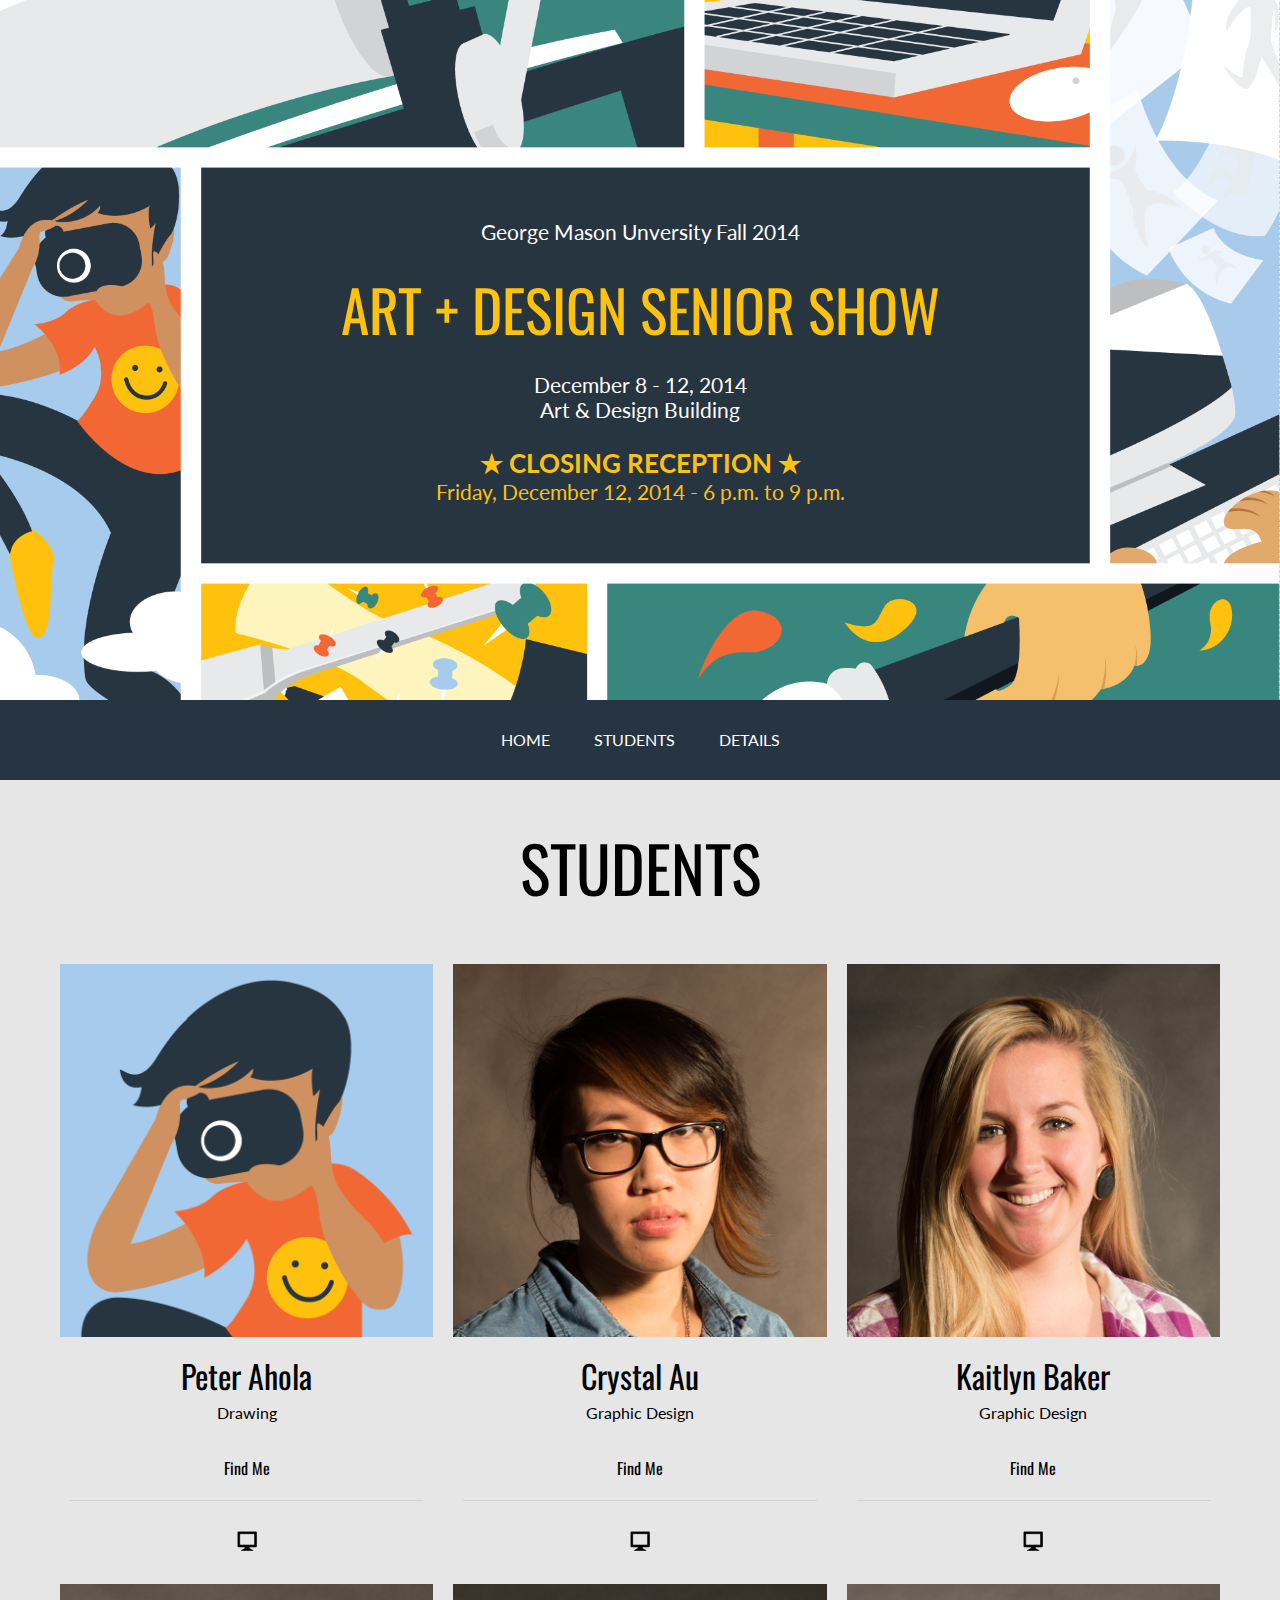
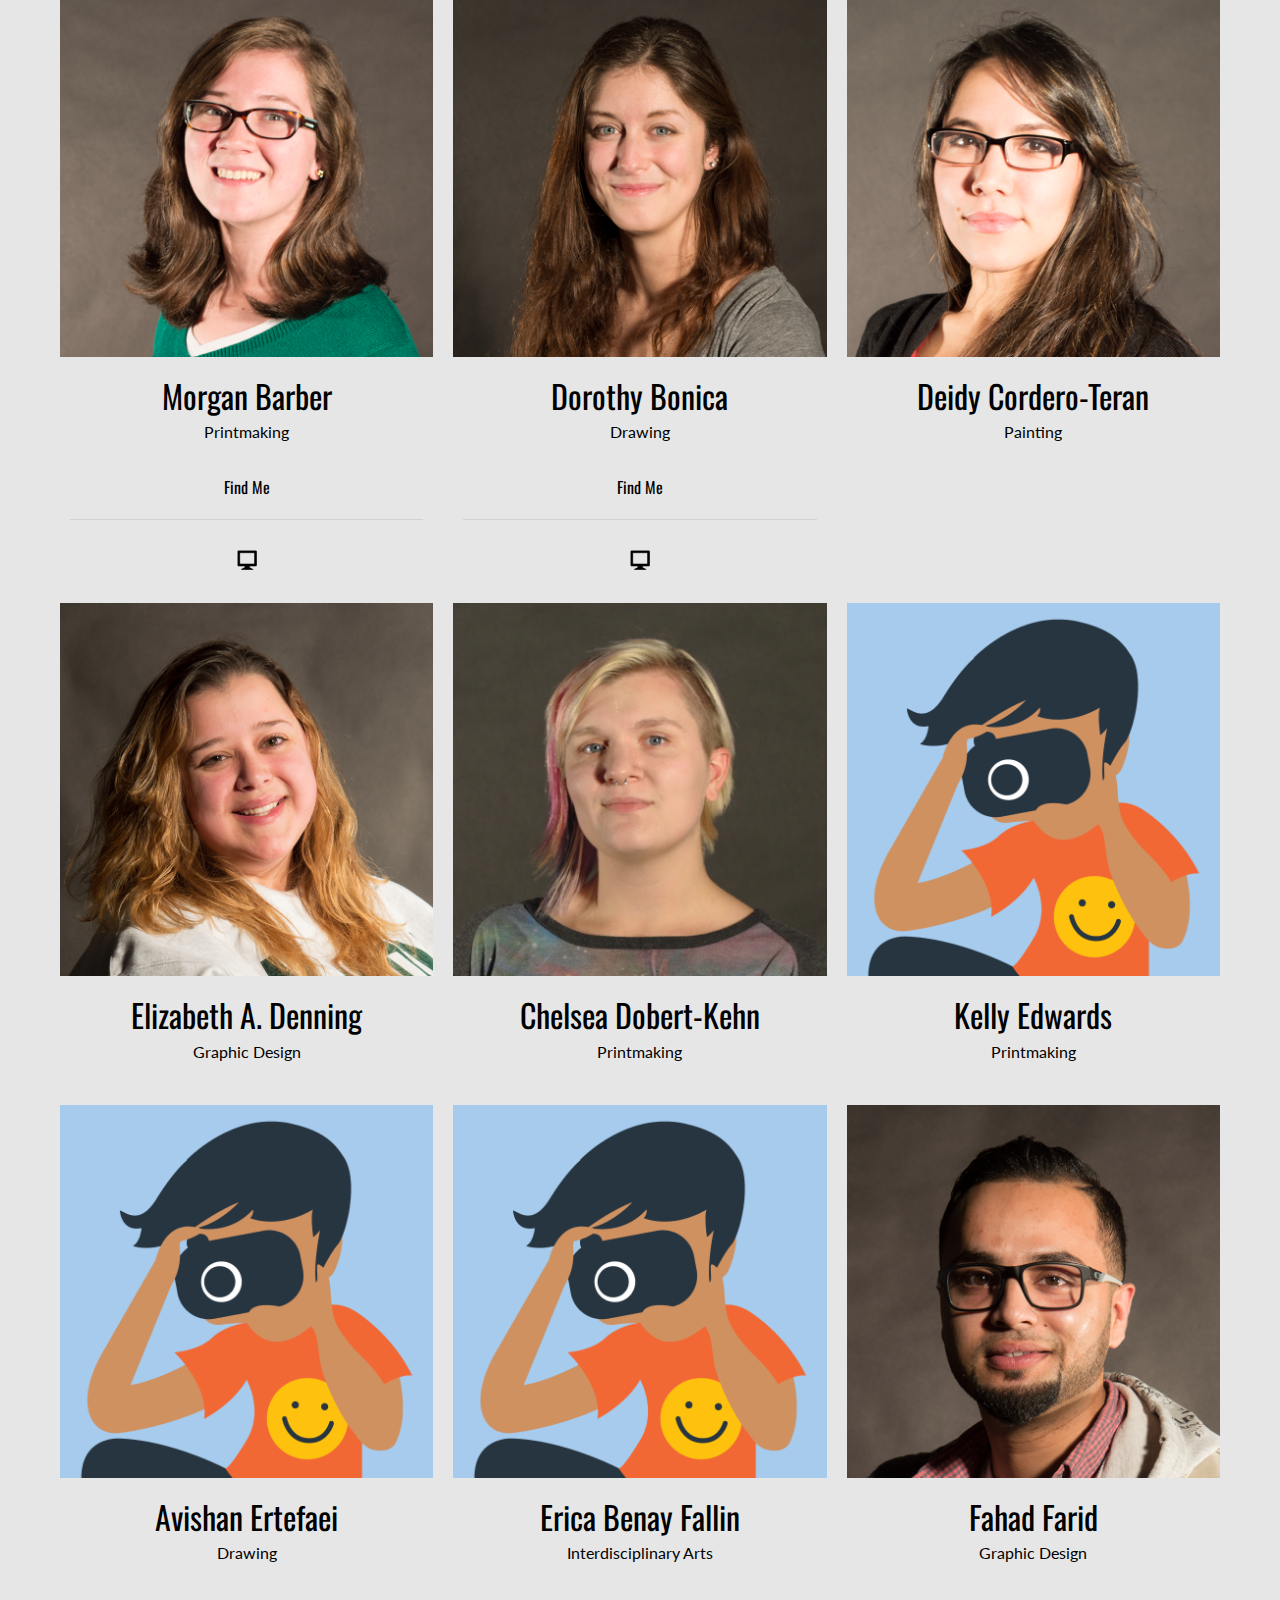
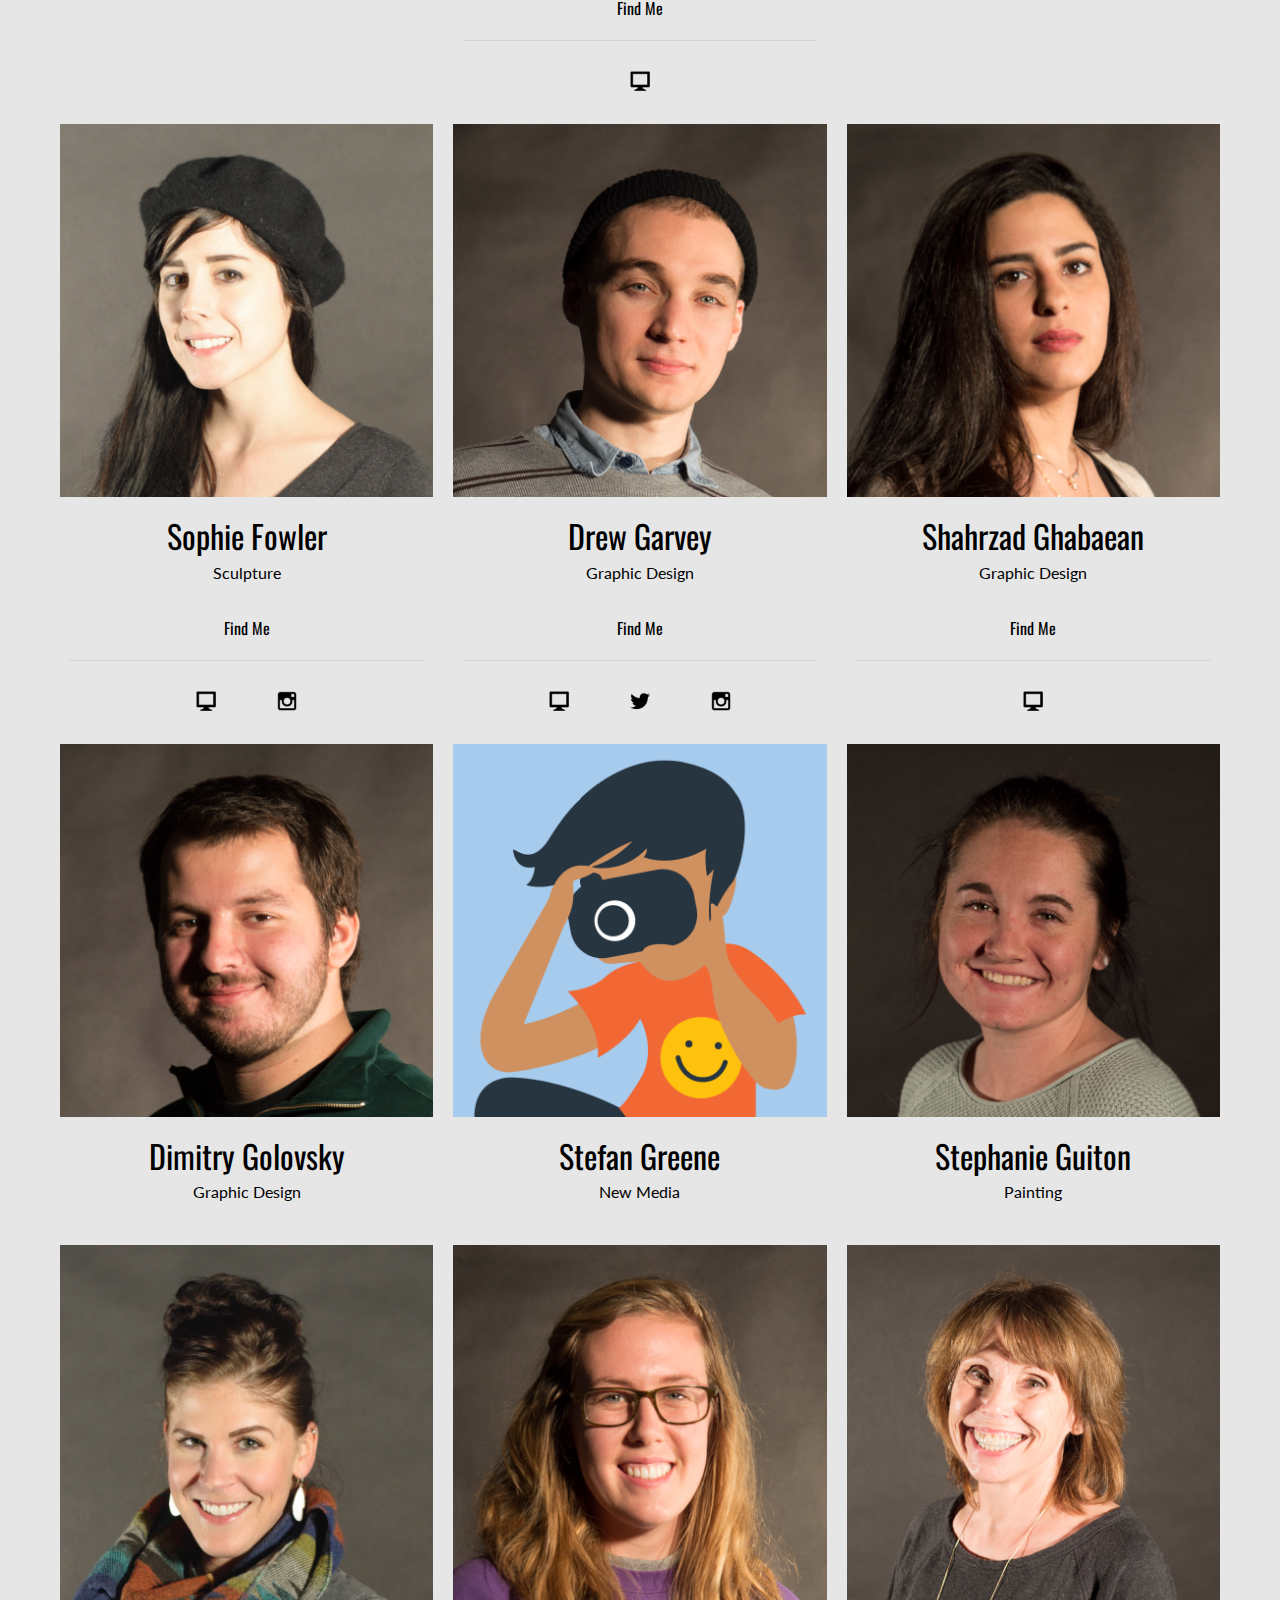
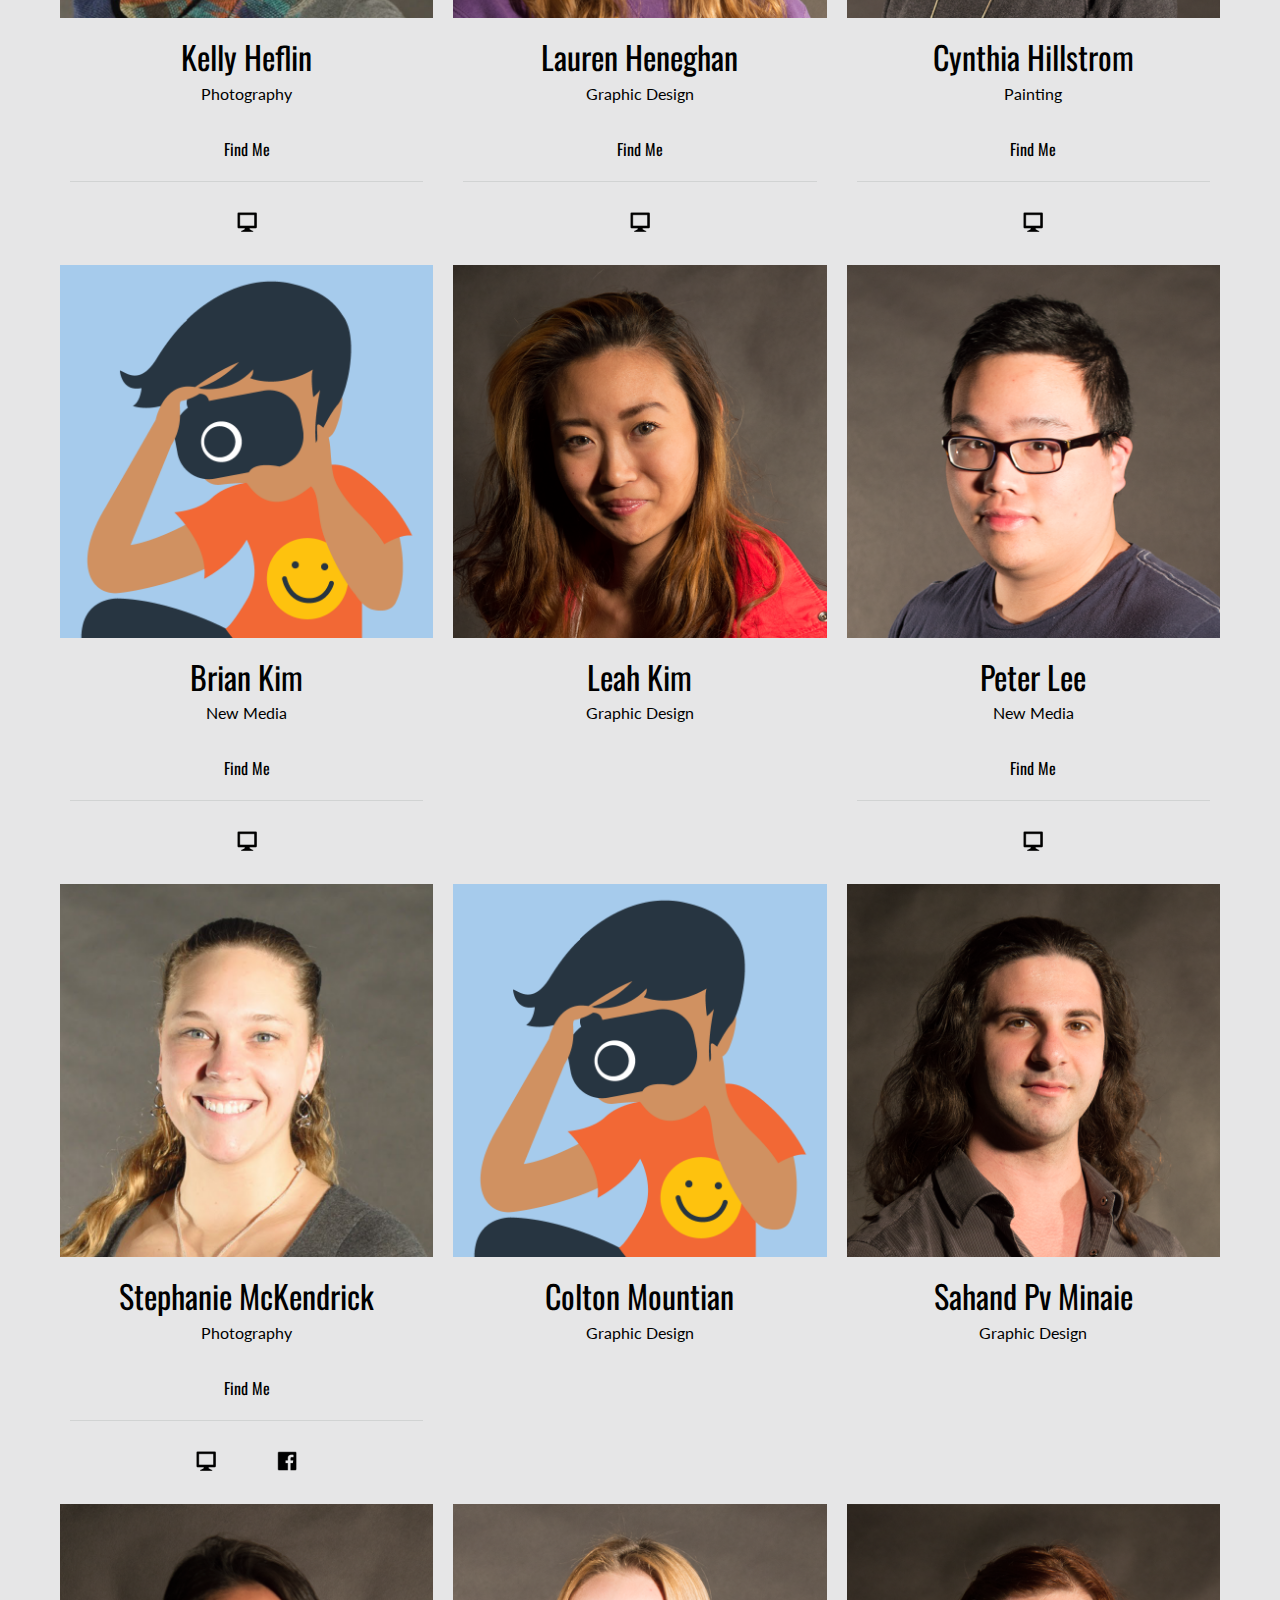
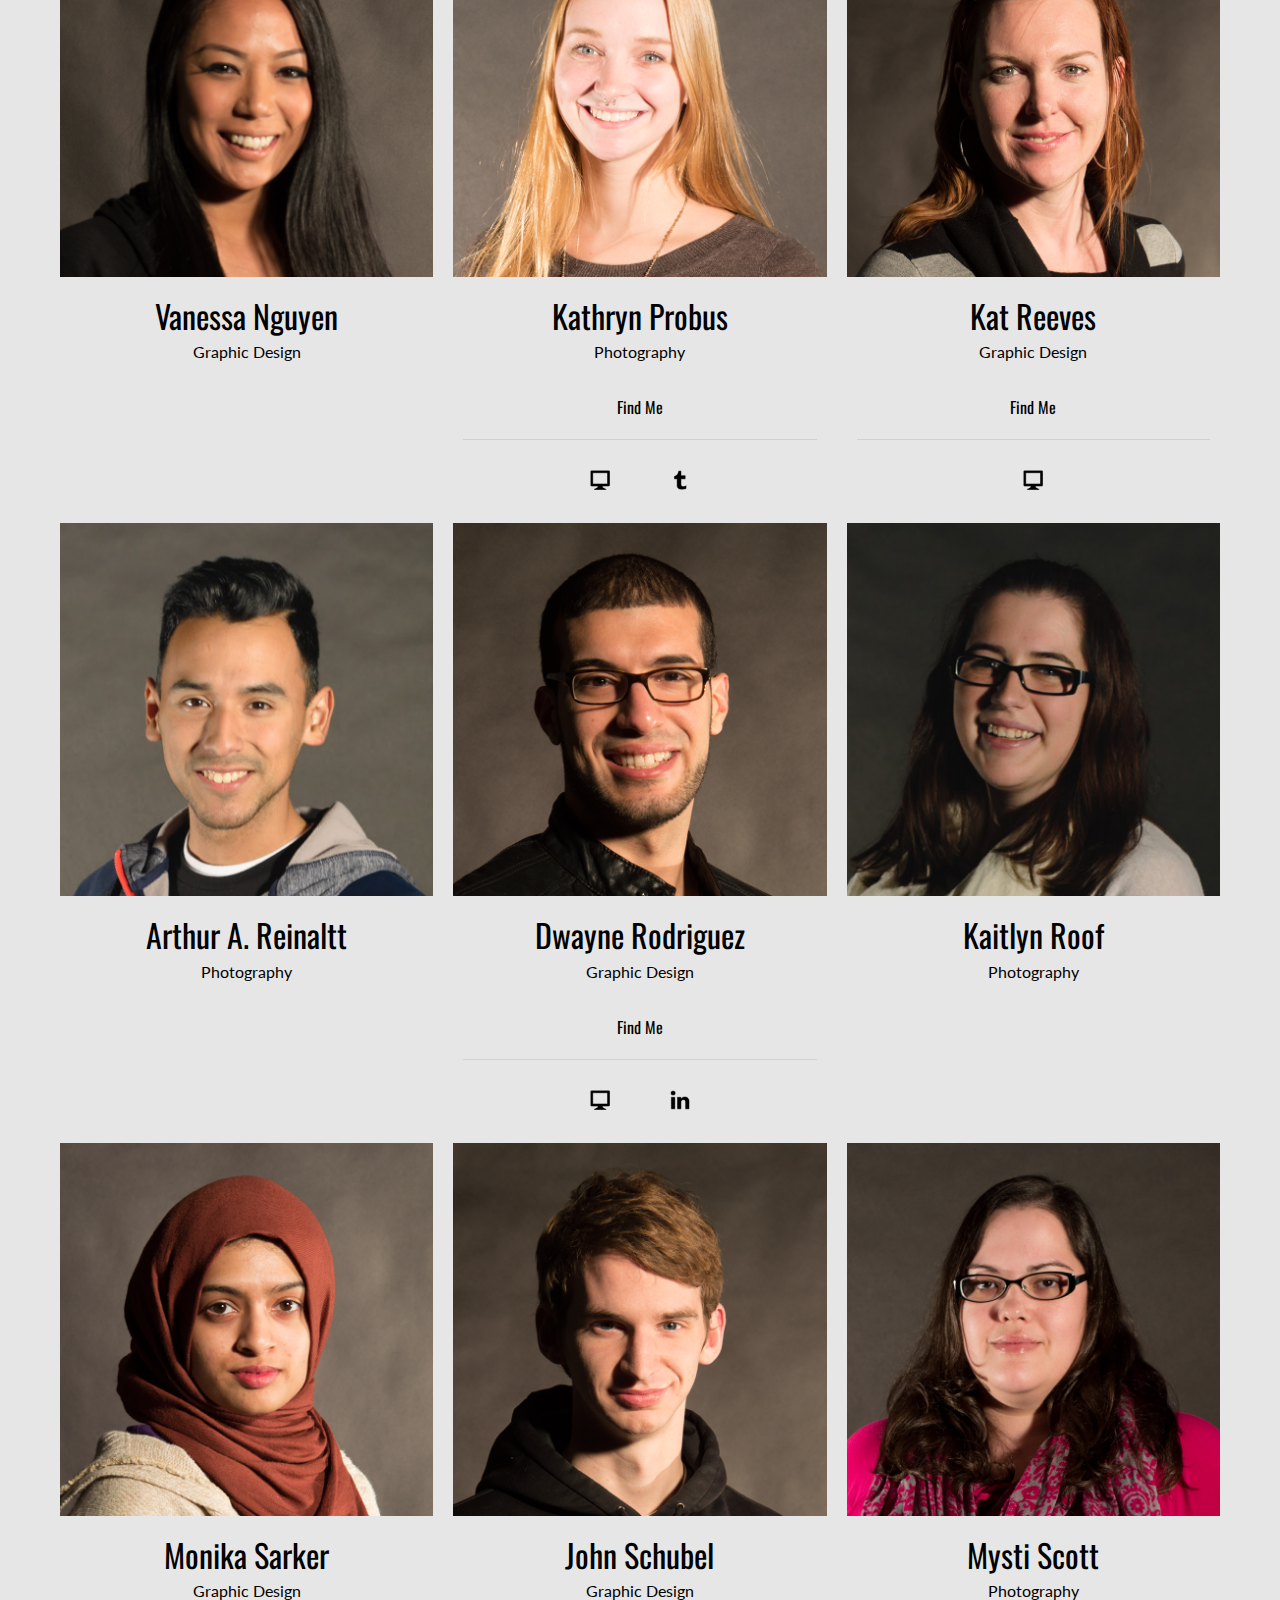
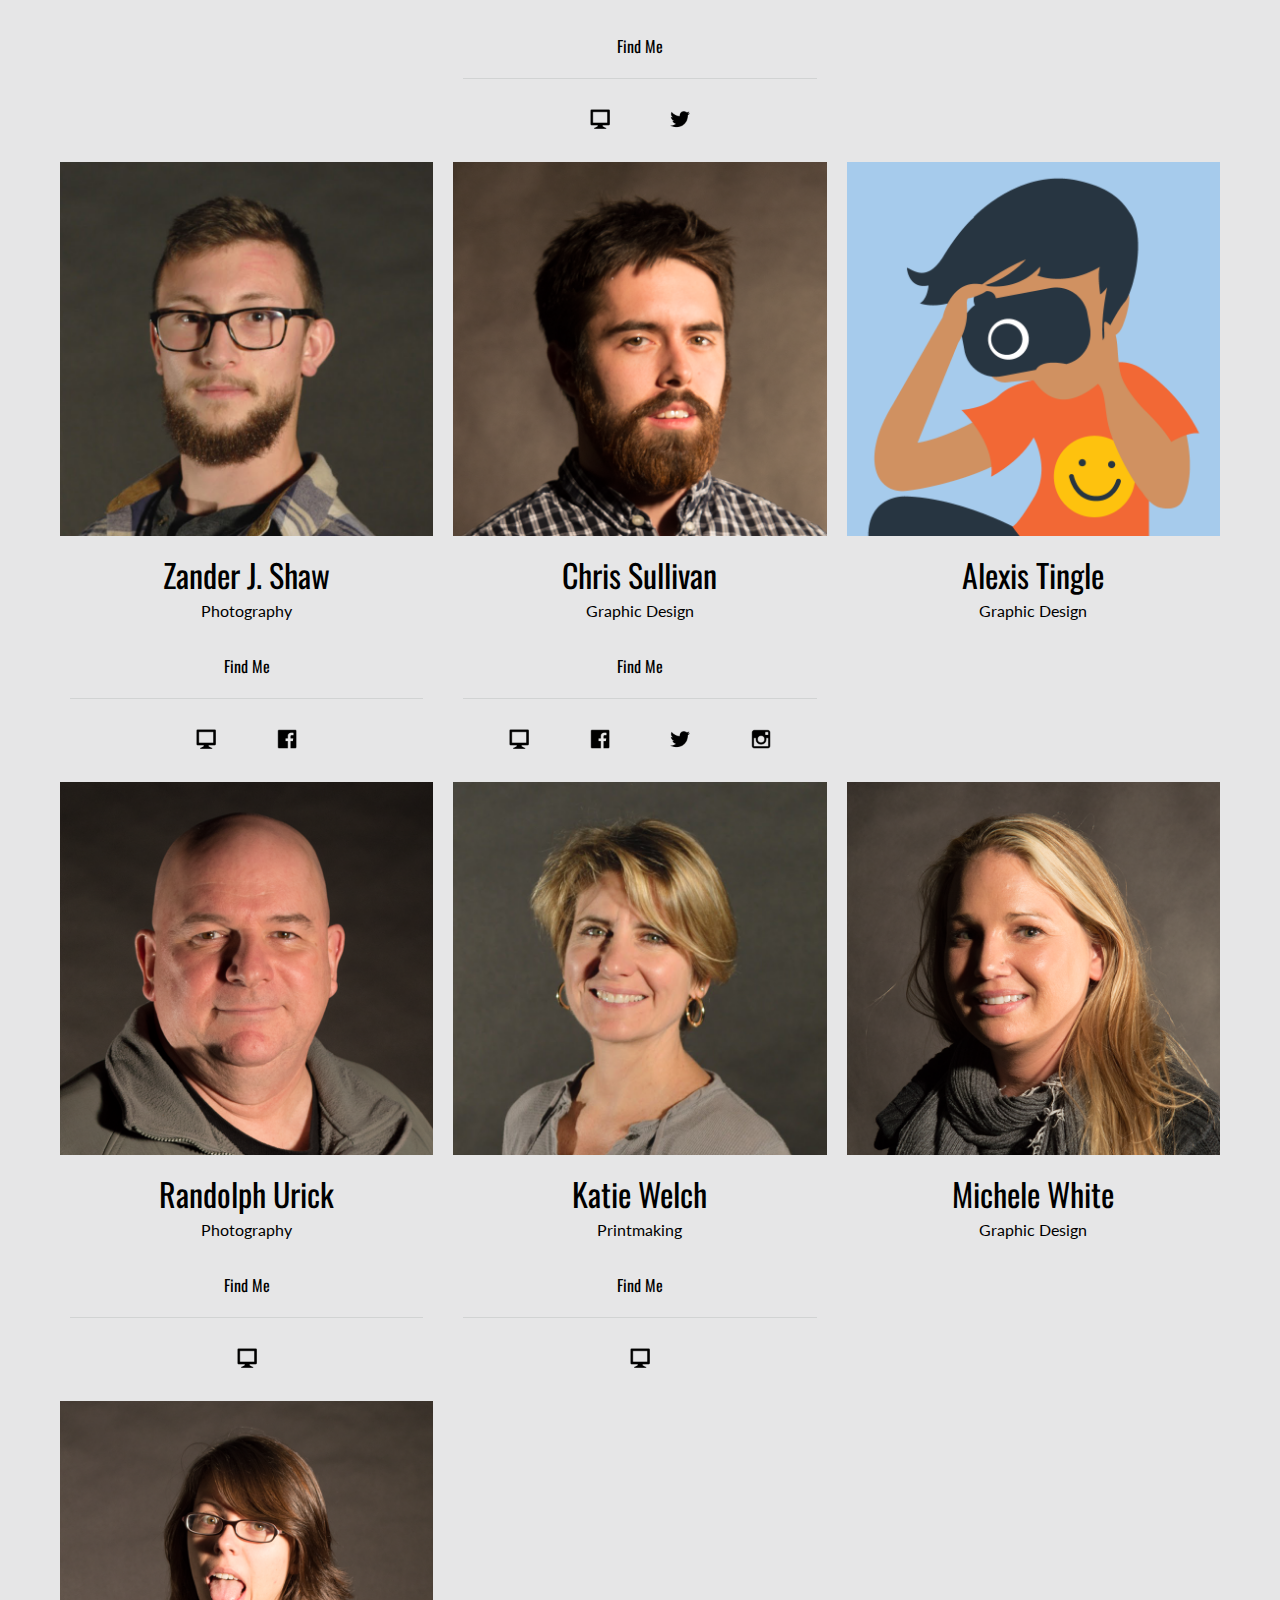
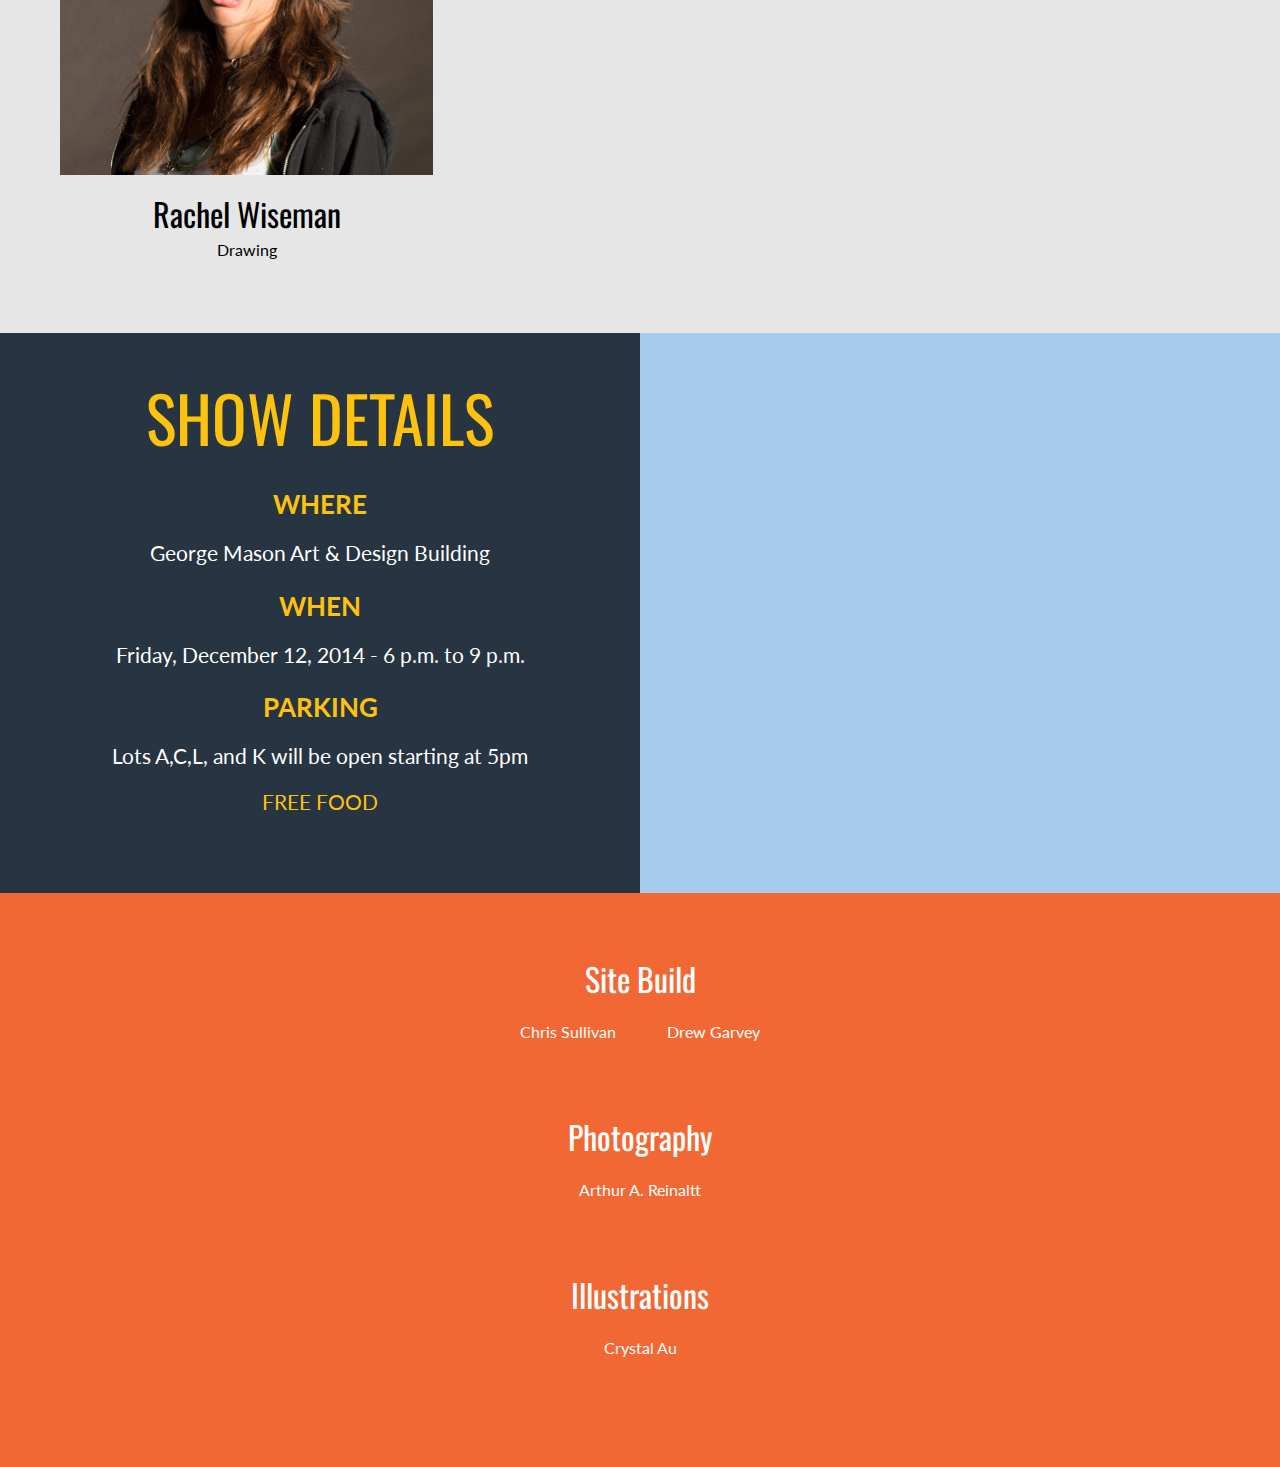
<file: index.html>
<!DOCTYPE html>
<html lang="en">
<head>

	<!-- UTF-8 -->
	<meta charset="UTF-8">

	<!-- UXA TAG -->
	<meta http-equiv="X-UA-Compatible" content="IE=edge">

	<title>GMU Senior Show 2014</title>
	
	<!-- DESCRIPTION TAGS -->
	<meta name="description" content="George Mason University 2014 Senior Show">
	<meta name="keywords" content="George Mason University 2014 Senior Show, GMU, Art, Show, Mason, 2014, Senior, Art, Design">

	<!-- CSS -->
	<link rel="stylesheet" href="css/style.css">
	
	<!-- FONTS -->
	<link href='http://fonts.googleapis.com/css?family=Lato:400,700' rel='stylesheet' type='text/css'>

	<link href='http://fonts.googleapis.com/css?family=Oswald:400' rel='stylesheet' type='text/css'>

	<!-- DEVICE WIDTH -->
	<meta name="viewport" content="initial-scale=1, maximum-scale=1">


</head>

<body id="hero">
	

	

	<div class="container">

		<nav class="main-nav">
  			<a href="#hero">Home</a>
 			<a href="#students">Students</a>
  			<a href="#the_show">Details</a>
		</nav>

		<div class="hidden">

		<div class="title">

				<p class="intro">George Mason Unversity Fall 2014</p>

				<h1>ART + DESIGN SENIOR SHOW</h1>

				<p class="lede">December 8 - 12, 2014<br />Art &amp; Design Building</p>

				<p class="closing">&#9733; CLOSING RECEPTION &#9733;</p>

				<p class="show-date">Friday, December 12, 2014 - 6 p.m. to 9 p.m.</p>

		</div>

		</div>


		</div><!-- /title -->
		
		<div class="hero">
			
			<p class="intro">George Mason Unversity Fall 2014</p>

			<h1>ART + DESIGN SENIOR SHOW</h1>

			<p class="lede">December 8 - 12, 2014<br />Art &amp; Design Building</p>

			<p class="closing">&#9733; CLOSING RECEPTION &#9733;</p>

			<p class="show-date">Friday, December 12, 2014 - 6 p.m. to 9 p.m.</p>

		</div>

		<div id="students">

		<div class="students">

			<!-- LIST STUDENTS IN ALPHABETICAL ORDER -->

			<h1>STUDENTS</h1>

			<div class="grid-container senior">

				<div class="grid-33 student">
					
					<img src="images/students/placeholder-1.png" />

					<h2>Peter Ahola</h2>
					<span class="major">Drawing</span>

					<h3>Find Me</h3>
						
						<div class="grid-100">
							<ul class="social">
								<li><a href="https://www.youtube.com/channel/UCD-JjY2vyPp8TQMp0dnEWGw"><img src="images/icons/website.svg"></a></li>

							</ul>
						</div><!-- /grid-100 -->


				</div><!-- /grid-33 -->

				<div class="grid-33 student">
					
					<img src="images/students/c-au.png" />

					<h2>Crystal Au</h2>
					<span class="major">Graphic Design</span>
					
						<h3>Find Me</h3>
						
						<div class="grid-100">
							<ul class="social">
								<li><a href="http://crystalau.com/"><img src="images/icons/website.svg" alt=""></a></li>
							</ul>
						</div><!-- /grid-100 -->

					</div><!-- /grid-33 -->

				<div class="grid-33 student">
					
					<img src="images/students/k-baker.png" />

					<h2>Kaitlyn Baker</h2>
					<span class="major">Graphic Design</span>
					
						<h3>Find Me</h3>
						
						<div class="grid-100">
							<ul class="social">
								<li><a href="http://about.me/kaitlyn.baker"><img src="images/icons/website.svg" alt=""></a></li>
							</ul>
						</div><!-- /grid-100 -->

				</div><!-- /grid-33 -->

	
			</div><!-- /grid-container -->

			

			<div class="grid-container">

				<div class="grid-33 student">
					
					<img src="images/students/m-barber.png" />

					<h2>Morgan Barber</h2>
					<span class="major">Printmaking</span>
					
						<h3>Find Me</h3>
						
						<div class="grid-100">
							<ul class="social">
								<li><a href="http://morganbarber5.wordpress.com"><img src="images/icons/website.svg" alt=""></a></li>
							</ul>
						</div><!-- /grid-100 -->

				</div><!-- /grid-33 -->

				

				<div class="grid-33 student">
					
					<img src="images/students/d-bonica.png" />

					<h2>Dorothy Bonica</h2>
					<span class="major">Drawing</span>
					
						<h3>Find Me</h4>
						
						<div class="grid-100">
							<ul class="social">
								<li><a href="http://dbonica.wix.com/dorothybonicaartwork"><img src="images/icons/website.svg" alt=""></a></li>
							</ul>
						</div><!-- /grid-100 -->

				</div><!-- /grid-33 -->

				<div class="grid-33 student">
					
					<img src="images/students/d-cordero_teran.png" />

					<h2>Deidy Cordero-Teran</h2>
					<span class="major">Painting</span>

				</div><!-- /grid-33 -->

				

			</div><!-- /grid-container -->


			<div class="grid-container">

				<div class="grid-33 student">
					
					<img src="images/students/e-denning.png" />

					<h2>Elizabeth A. Denning</h2>
					<span class="major">Graphic Design</span>

				</div><!-- /grid-33 -->

				<div class="grid-33 student">
					
					<img src="images/students/c-dobert_kehn.png" />

					<h2>Chelsea Dobert-Kehn</h2>
					<span class="major">Printmaking</span>

				</div><!-- /grid-33 -->

				<div class="grid-33 student">
					
					<img src="images/students/placeholder-1.png" />

					<h2>Kelly Edwards</h2>
					<span class="major">Printmaking</span>

				</div><!-- /grid-33 -->

				
				
			</div><!-- /grid-container -->


			<div class="grid-container">

				<div class="grid-33 student">
					
					<img src="images/students/placeholder-1.png" />

					<h2>Avishan Ertefaei</h2>
					<span class="major">Drawing</span>

				</div><!-- /grid-33 -->


				<div class="grid-33 student">
					
					<img src="images/students/placeholder-1.png" />

					<h2>Erica Benay Fallin</h2>
					<span class="major">Interdisciplinary Arts</span>
					
						<h3>Find Me</h3>
						
						<div class="grid-100">
							<ul class="social">
								<li><a href="http://www.whirledperspectives.com/wordpress/"><img src="images/icons/website.svg" alt=""></a></li>
							</ul>
						</div><!-- /grid-100 -->

				</div><!-- /grid-33 -->

				<div class="grid-33 student">
					
					<img src="images/students/f-farid.png" />

					<h2>Fahad Farid</h2>
					<span class="major">Graphic Design</span>

				</div><!-- /grid-33 -->



			</div><!-- /grid-container -->


			<div class="grid-container">

				<div class="grid-33 student">
					
					<img src="images/students/s-fowler.png" />

					<h2>Sophie Fowler</h2>
					<span class="major">Sculpture</span>
					
						<h3>Find Me</h3>
						
						<div class="grid-100">
							<ul class="social">
								<li><a href="http://sophiegraceart.wordpress.com/"><img src="images/icons/website.svg" alt=""></a></li>
								<li><a href="http://instagram.com/sophiegf"><img src="images/icons/instagram.svg" alt=""></a></li>
							</ul>
						</div><!-- /grid-100 -->

				</div><!-- /grid-33 -->

				<div class="grid-33 student">
					
					<img src="images/students/d-garvey.png" />

					<h2>Drew Garvey</h2>
					<span class="major">Graphic Design</span>
					
						<h3>Find Me</h3>
						
						<div class="grid-100">
							<ul class="social">
								<li><a href="http://dgarvey.info/"><img src="images/icons/website.svg" alt=""></a></li>
								<li><a href="https://twitter.com/Drew_Garvey"><img src="images/icons/twitter.svg" alt=""></a></li>
								<li><a href="http://instagram.com/_d_garvey"><img src="images/icons/instagram.svg" alt=""></a></li>
							</ul>
						</div><!-- /grid-100 -->

				</div><!-- /grid-33 -->

				<div class="grid-33 student">
					
					<img src="images/students/s-ghabaean.png" />

					<h2>Shahrzad Ghabaean</h2>
					<span class="major">Graphic Design</span>
					
						<h3>Find Me</h3>
						
						<div class="grid-100">
							<ul class="social">
								<li><a href="http://www.Sghabaean.com"><img src="images/icons/website.svg" alt=""></a></li>
							</ul>
						</div><!-- /grid-100 -->

				</div><!-- /grid-33 -->

				

			</div><!-- /grid-container -->


			<div class="grid-container">

				<div class="grid-33 student">
					
					<img src="images/students/d-golovsky.png" />

					<h2>Dimitry Golovsky</h2>
					<span class="major">Graphic Design</span>

				</div><!-- /grid-33 -->

				<div class="grid-33 student">
					
					<img src="images/students/placeholder-1.png" />

					<h2>Stefan Greene</h2>
					<span class="major">New Media</span>
	
				</div><!-- /grid-33 -->

				<div class="grid-33 student">
					
					<img src="images/students/s-guiton.png" />

					<h2>Stephanie Guiton</h2>
					<span class="major">Painting</span>
	
				</div><!-- /grid-33 -->


			</div><!-- /grid-container -->

				
				

			<div class="grid-container">

				<div class="grid-33 student">
					
					<img src="images/students/k-heflin.png" />

					<h2>Kelly Heflin</h2>
					<span class="major">Photography</span>
					
						<h3>Find Me</h3>
						
						<div class="grid-100">
							<ul class="social">
								<li><a href="http://kellyheflin.wordpress.com/"><img src="images/icons/website.svg" alt=""></a></li>
							</ul>
						</div><!-- /grid-100 -->

				</div><!-- /grid-33 -->

				<div class="grid-33 student">
					
					<img src="images/students/l-heneghan.png" />

					<h2>Lauren Heneghan</h2>
					<span class="major">Graphic Design</span>
					
						<h3>Find Me</h3>
						
						<div class="grid-100">
							<ul class="social">
								<li><a href="http://www.behance.net/lheneghan"><img src="images/icons/website.svg" alt=""></a></li>
							</ul>
						</div><!-- /grid-100 -->

				</div><!-- /grid-33 -->

				<div class="grid-33 student">
					
					<img src="images/students/c-hillstrom.png" />

					<h2>Cynthia Hillstrom</h2>
					<span class="major">Painting</span>
					
						<h3>Find Me</h3>
						
						<div class="grid-100">
							<ul class="social">
								<li><a href="http://cindysartstuff.tumblr.com/"><img src="images/icons/website.svg" alt=""></a></li>
							</ul>
						</div><!-- /grid-100 -->

				</div><!-- /grid-33 -->


			</div><!-- /grid-container -->



			<div class="grid-container">

				<div class="grid-33 student">
					
					<img src="images/students/placeholder-1.png" />

					<h2>Brian Kim</h2>
					<span class="major">New Media</span>
					
						<h3>Find Me</h3>
						
						<div class="grid-100">
							<ul class="social">
								<li><a href="https://bkseniorproject.wordpress.com/"><img src="images/icons/website.svg" alt=""></a></li>
							</ul>
						</div><!-- /grid-100 -->

				</div><!-- /grid-33 -->

				<div class="grid-33 student">
					
					<img src="images/students/l-kim.png" />

					<h2>Leah Kim</h2>
					<span class="major">Graphic Design</span>

				</div><!-- /grid-33 -->

				<div class="grid-33 student">
					
					<img src="images/students/p-lee.png" />

					<h2>Peter Lee</h2>
					<span class="major">New Media</span>
					
						<h3>Find Me</h3>
						
						<div class="grid-100">
							<ul class="social">
								<li><a href="http://plee15.wix.com/rarkarart"><img src="images/icons/website.svg" alt=""></a></li>
							</ul>
						</div><!-- /grid-100 -->

				</div><!-- /grid-33 -->


			</div><!-- /grid-container -->



			<div class="grid-container">

				<div class="grid-33 student">
					
					<img src="images/students/s-mckendrick.png" />

					<h2>Stephanie McKendrick</h2>
					<span class="major">Photography</span>
					
						<h3>Find Me</h3>
						
						<div class="grid-100">
							<ul class="social">
								<li><a href="http://www.stephmckphoto.com/"><img src="images/icons/website.svg" alt=""></a></li>
								<li><a href="https://www.facebook.com/stephmckphoto"><img src="images/icons/facebook.svg" alt=""></a></li>
							</ul>
						</div><!-- /grid-100 -->

				</div><!-- /grid-33 -->

				<div class="grid-33 student">
					
					<img src="images/students/placeholder-1.png" />

					<h2>Colton Mountian</h2>
					<span class="major">Graphic Design</span>

				</div><!-- /grid-33 -->

				<div class="grid-33 student">
					
					<img src="images/students/s-minaie.png" />

					<h2>Sahand Pv Minaie</h2>
					<span class="major">Graphic Design</span>

				</div><!-- /grid-33 -->

			</div><!-- /grid-container -->


			<div class="grid-container">

				<div class="grid-33 student">
					
					<img src="images/students/v-nguyen.png" />

					<h2>Vanessa Nguyen</h2>
					<span class="major">Graphic Design</span>

				</div><!-- /grid-33 -->

				<div class="grid-33 student">
					
					<img src="images/students/k-probus.png" />

					<h2>Kathryn Probus</h2>
					<span class="major">Photography</span>
					
						<h3>Find Me</h3>
						
						<div class="grid-100">
							<ul class="social">
								<li><a href="http://trooperart.com/"><img src="images/icons/website.svg" alt=""></a></li>
								<li><a href="http://trooperart.tumblr.com/"><img src="images/icons/tumblr.svg" alt=""></a></li>
							</ul>
						</div><!-- /grid-100 -->

				</div><!-- /grid-33 -->

				<div class="grid-33 student">
					
					<img src="images/students/k-reeves.png" />

					<h2>Kat Reeves</h2>
					<span class="major">Graphic Design</span>
					
						<h3>Find Me</h3>
						
						<div class="grid-100">
							<ul class="social">
								<li><a href="http://www.katreeves.com"><img src="images/icons/website.svg" alt=""></a></li>
							</ul>
						</div><!-- /grid-100 -->

				</div><!-- /grid-33 -->


			</div><!-- /grid-container -->

				

				

			<div class="grid-container">

				<div class="grid-33 student">
					
					<img src="images/students/a-reinaltt.png" />

					<h2>Arthur A. Reinaltt</h2>
					<span class="major">Photography</span>

				</div><!-- /grid-33 -->

				<div class="grid-33 student">
					
					<img src="images/students/d-rodriguez.png" />

					<h2>Dwayne Rodriguez</h2>
					<span class="major">Graphic Design</span>
					
						<h3>Find Me</h3>
						
						<div class="grid-100">
							<ul class="social">
								<li><a href="http://www.behance.net/rodwayne"><img src="images/icons/website.svg" alt=""></a></li>
								<li><a href="http://www.linkedin.com/pub/dwayne-rodriguez/91/639/2aa/"><img src="images/icons/linkedin.svg" alt=""></a></li>
							</ul>
						</div><!-- /grid-100 -->

				</div><!-- /grid-33 -->

				<div class="grid-33 student">
					
					<img src="images/students/k-roof.png" />

					<h2>Kaitlyn Roof</h2>
					<span class="major">Photography</span>
					

				</div><!-- /grid-33 -->


			</div><!-- /grid-container -->



			<div class="grid-container">

				<div class="grid-33 student">
					
					<img src="images/students/m-sarker.png" />

					<h2>Monika Sarker</h2>
					<span class="major">Graphic Design</span>
					

				</div><!-- /grid-33 -->

				<div class="grid-33 student">
					
					<img src="images/students/j-schubel.png" />

					<h2>John Schubel</h2>
					<span class="major">Graphic Design</span>
					
						<h3>Find Me</h3>
						
						<div class="grid-100">
							<ul class="social">
								<li><a href="http://www.johnschubel.com"><img src="images/icons/website.svg" alt=""></a></li>
								<li><a href="http://www.twitter.com/johnschubel"><img src="images/icons/twitter.svg" alt=""></a></li>
							</ul>
						</div><!-- /grid-100 -->

				</div><!-- /grid-33 -->

				<div class="grid-33 student">
					
					<img src="images/students/m-scott.png" />

					<h2>Mysti Scott</h2>
					<span class="major">Photography</span>

				</div><!-- /grid-33 -->


			</div><!-- /grid-container -->



			<div class="grid-container">

				<div class="grid-33 student">
					
					<img src="images/students/z-shaw.png" />

					<h2>Zander J. Shaw</h2>
					<span class="major">Photography</span>
					
						<h3>Find Me</h3>
						
						<div class="grid-100">
							<ul class="social">
								<li><a href="http://www.anchorpointphotography.com/"><img src="images/icons/website.svg" alt=""></a></li>
								<li><a href="https://www.facebook.com/BearingSouls?ref=aymt_homepage_panel"><img src="images/icons/facebook.svg" alt=""></a></li>
							</ul>
						</div><!-- /grid-100 -->

				</div><!-- /grid-33 -->

				<div class="grid-33 student">
					
					<img src="images/students/c-sullivan.png" />

					<h2>Chris Sullivan</h2>
					<span class="major">Graphic Design</span>
					
						<h3>Find Me</h3>
						
						<div class="grid-100">
							<ul class="social">
								<li><a href="https://www.behance.net/christiansullivan"><img src="images/icons/website.svg" alt=""></a></li>
								<li><a href="https://www.facebook.com/christian.sullivan.16"><img src="images/icons/facebook.svg" alt=""></a></li>
								<li><a href="https://twitter.com/christsullivan"><img src="images/icons/twitter.svg" alt=""></a></li>
								<li><a href="http://instagram.com/chris.sulli/"><img src="images/icons/instagram.svg" alt=""></a></li>
							</ul>
						</div><!-- /grid-100 -->

				</div><!-- /grid-33 -->

				<div class="grid-33 student">
					
					<img src="images/students/placeholder-1.png" />

					<h2>Alexis Tingle</h2>
					<span class="major">Graphic Design</span>

				</div><!-- /grid-33 -->

			</div><!-- /grid-container -->


			<div class="grid-container">

				<div class="grid-33 student">
					
					<img src="images/students/r-urick.png" />

					<h2>Randolph Urick</h2>
					<span class="major">Photography</span>
					
						<h3>Find Me</h3>
						
						<div class="grid-100">
							<ul class="social">
								<li><a href="http://randolphurick.blogspot.com/"><img src="images/icons/website.svg" alt=""></a></li>
							</ul>
						</div><!-- /grid-100 -->

				</div><!-- /grid-33 -->

				<div class="grid-33 student">
					
					<img src="images/students/k-welsh.png" />

					<h2>Katie Welch</h2>
					<span class="major">Printmaking</span>

					<h3>Find Me</h3>
						
						<div class="grid-100">
							<ul class="social">
								<li><a href="http://katiewelchhandup.wordpress.com/"><img src="images/icons/website.svg" alt=""></a></li>
							</ul>
						</div><!-- /grid-100 -->
					

				</div><!-- /grid-33 -->


				<div class="grid-33 student">
					
					<img src="images/students/m-white.png" />

					<h2>Michele White</h2>
					<span class="major">Graphic Design</span>
					

				</div><!-- /grid-33 -->

			</div><!-- /grid-container -->


			<div class="grid-container">

				<div class="grid-33 student">
					
					<img src="images/students/r-wiseman.png" />

					<h2>Rachel Wiseman</h2>
					<span class="major">Drawing</span>
					

				</div><!-- /grid-33 -->
			</div><!-- /grid-container -->

		</div><!-- /students -->

		<div id="the_show">
			
			<div class="grid-container-max details">

				<div class="grid-50 show">
					
					<h1>SHOW DETAILS</h1>

					<p class="category">WHERE</p>
					<p class="info">George Mason Art &amp; Design Building</p>

					<p class="category">WHEN</p>
					<p class="info">Friday, December 12, 2014 - 6 p.m. to 9 p.m.</p>

					<p class="category">PARKING</p>
					<p class="info">Lots A,C,L, and K will be open starting at 5pm</p>

					<p class="food">FREE FOOD</p>

					

				</div><!-- /grid-50 -->

				<div class="grid-50 directions">


					<!-- PLACE GOOGLE MAP HERE -->

					<iframe src="https://mapsengine.google.com/map/embed?mid=zCz-l9COwRxQ.kdhgO6tBkubw&z=18" width="100%" height="560" frameborder="0" style="border:0"></iframe>
					

				</div><!-- /grid-50 -->
				

			</div><!-- /grid-container -->

		</div><!-- /details -->

		<footer class="grid-container-max">
			
			<div class="grid-100">
				<h2>Site Build</h2>
				
				<ul>
					<li><a href="https://www.behance.net/christiansullivan">Chris Sullivan</a></li>
					<li><a href="http://dgarvey.info/">Drew Garvey</a></li>
				</ul>

				<h2>Photography</h2>
				
				<ul>
					<li><a href="#">Arthur A. Reinaltt</a></li>
				</ul>

				<h2>Illustrations</h2>
				
				<ul>
					<li><a href="http://crystalau.com/">Crystal Au</a></li>
				</ul>


			</div>

		</footer>

	</div><!-- /container -->
	

	<!-- JS - Libaraies. -->
	<script src="js/jquery-1.11.1.min.js"></script>
	<script src="//ajax.googleapis.com/ajax/libs/jquery/1.11.1/jquery.min.js"></script>
	<script src="js/modernizr.custom.38992.js"></script>

	<!-- JS - Build. -->
	<script src="js/build.js"></script>

	<!-- GOOGLE ANALYTICS: change UA-XXXXX-X to be your site's ID. -->
	<script>
	(function(b,o,i,l,e,r){b.GoogleAnalyticsObject=l;b[l]||(b[l]=
            function(){(b[l].q=b[l].q||[]).push(arguments)});b[l].l=+new Date;
            e=o.createElement(i);r=o.getElementsByTagName(i)[0];
            e.src='//www.google-analytics.com/analytics.js';
            r.parentNode.insertBefore(e,r)}(window,document,'script','ga'));
            ga('create','UA-XXXXX-X','auto');ga('send','pageview');
	</script>
	
</body>

</html>
</file>
<file: css/style.css>
/**
 * Description: GMU Senior Show 2014.
 * Version: 1.0.0
 * Last update: 2014/12/08
 * Author: Drew Garvey <hello@dgarvey.info>
 		   Chris Sullivan <csully8@yahoo.com>
 *
 * Summary:
 *
 *	0. Modules
 *		- 0.1. Colors

 *	1. Partials
 *		- 1.1. Normalize
 *		- 1.2. Grid
 *		- 1.3. Base
 *		- 1.4. Typography
 *		- 1.5. Nav
 *		- 1.6. Footer
 *		- 1.7. Print
 */
/* ==========================================================================
   Modules
   ========================================================================== */
/* ==========================================================================
   COLORS.
   ========================================================================== */
/* ==========================================================================
   Partials
   ========================================================================== */
/* ==========================================================================
   NORMALIZE.

   ! normalize.css v2.1.3 | MIT License | git.io/normalize

   ========================================================================== */
/* ==========================================================================
   HTML5 display definitions
   ========================================================================== */
/**
 * Correct `block` display not defined in IE 8/9.
 */
article,
aside,
details,
figcaption,
figure,
footer,
header,
hgroup,
main,
nav,
section,
summary {
  display: block; }

/**
 * Correct `inline-block` display not defined in IE 8/9.
 */
audio,
canvas,
video {
  display: inline-block; }

/**
 * Prevent modern browsers from displaying `audio` without controls.
 * Remove excess height in iOS 5 devices.
 */
audio:not([controls]) {
  display: none;
  height: 0; }

/**
 * Address `[hidden]` styling not present in IE 8/9.
 * Hide the `template` element in IE, Safari, and Firefox < 22.
 */
[hidden],
template {
  display: none; }

/* ==========================================================================
   Base
   ========================================================================== */
/**
 * 1. Set default font family to sans-serif.
 * 2. Prevent iOS text size adjust after orientation change, without disabling
 *    user zoom.
 */
html {
  font-family: sans-serif;
  /* 1 */
  -ms-text-size-adjust: 100%;
  /* 2 */
  -webkit-text-size-adjust: 100%;
  /* 2 */ }

/**
 * Remove default margin.
 */
body {
  margin: 0; }

/* ==========================================================================
   Links
   ========================================================================== */
/**
 * Remove the gray background color from active links in IE 10.
 */
a {
  background: transparent;
  text-decoration: none;
  outline: none; }

/**
 * Address `outline` inconsistency between Chrome and other browsers.
 */
a:focus {
  outline: none; }

/**
 * Improve readability when focused and also mouse hovered in all browsers.
 */
a:active,
a:hover {
  outline: none; }

/* ==========================================================================
   Typography
   ========================================================================== */
/**
 * Address variable `h1` font-size and margin within `section` and `article`
 * contexts in Firefox 4+, Safari 5, and Chrome.
 */
h1 {
  font-size: 2em;
  margin: 0.67em 0; }

/**
 * Address styling not present in IE 8/9, Safari 5, and Chrome.
 */
abbr[title] {
  border-bottom: 1px dotted; }

/**
 * Address style set to `bolder` in Firefox 4+, Safari 5, and Chrome.
 */
b,
strong {
  font-weight: bold; }

/**
 * Address styling not present in Safari 5 and Chrome.
 */
dfn {
  font-style: italic; }

/**
 * Address differences between Firefox and other browsers.
 */
hr {
  -moz-box-sizing: content-box;
  box-sizing: content-box;
  height: 0; }

/**
 * Address styling not present in IE 8/9.
 */
mark {
  background: #ff0;
  color: #000; }

/**
 * Correct font family set oddly in Safari 5 and Chrome.
 */
code,
kbd,
pre,
samp {
  font-family: monospace, serif;
  font-size: 1em; }

/**
 * Improve readability of pre-formatted text in all browsers.
 */
pre {
  white-space: pre-wrap; }

/**
 * Set consistent quote types.
 */
q {
  quotes: "\201C" "\201D" "\2018" "\2019"; }

/**
 * Address inconsistent and variable font size in all browsers.
 */
small {
  font-size: 80%; }

/**
 * Prevent `sub` and `sup` affecting `line-height` in all browsers.
 */
sub,
sup {
  font-size: 75%;
  line-height: 0;
  position: relative;
  vertical-align: baseline; }

sup {
  top: -0.5em; }

sub {
  bottom: -0.25em; }

/* ==========================================================================
   Embedded content
   ========================================================================== */
/**
 * Remove border when inside `a` element in IE 8/9.
 */
img {
  border: 0; }

/**
 * Correct overflow displayed oddly in IE 9.
 */
svg:not(:root) {
  overflow: hidden; }

iframe {
  overflow: hidden; }

/* ==========================================================================
   Figures
   ========================================================================== */
/**
 * Address margin not present in IE 8/9 and Safari 5.
 */
figure {
  margin: 0; }

/* ==========================================================================
   Forms
   ========================================================================== */
/**
 * Define consistent border, margin, and padding.
 */
fieldset {
  border: 1px solid #c0c0c0;
  margin: 0 2px;
  padding: 0.35em 0.625em 0.75em; }

/**
 * 1. Correct `color` not being inherited in IE 8/9.
 * 2. Remove padding so people aren't caught out if they zero out fieldsets.
 */
legend {
  border: 0;
  /* 1 */
  padding: 0;
  /* 2 */ }

/**
 * 1. Correct font family not being inherited in all browsers.
 * 2. Correct font size not being inherited in all browsers.
 * 3. Address margins set differently in Firefox 4+, Safari 5, and Chrome.
 */
button,
input,
select,
textarea {
  font-family: inherit;
  /* 1 */
  font-size: 100%;
  /* 2 */
  margin: 0;
  /* 3 */ }

/**
 * Address Firefox 4+ setting `line-height` on `input` using `!important` in
 * the UA stylesheet.
 */
button,
input {
  line-height: normal; }

/**
 * Address inconsistent `text-transform` inheritance for `button` and `select`.
 * All other form control elements do not inherit `text-transform` values.
 * Correct `button` style inheritance in Chrome, Safari 5+, and IE 8+.
 * Correct `select` style inheritance in Firefox 4+ and Opera.
 */
button,
select {
  text-transform: none; }

/**
 * 1. Avoid the WebKit bug in Android 4.0.* where (2) destroys native `audio`
 *    and `video` controls.
 * 2. Correct inability to style clickable `input` types in iOS.
 * 3. Improve usability and consistency of cursor style between image-type
 *    `input` and others.
 */
button,
html input[type="button"],
input[type="reset"],
input[type="submit"] {
  -webkit-appearance: button;
  /* 2 */
  cursor: pointer;
  /* 3 */ }

/**
 * Re-set default cursor for disabled elements.
 */
button[disabled],
html input[disabled] {
  cursor: default; }

/**
 * 1. Address box sizing set to `content-box` in IE 8/9/10.
 * 2. Remove excess padding in IE 8/9/10.
 */
input[type="checkbox"],
input[type="radio"] {
  box-sizing: border-box;
  /* 1 */
  padding: 0;
  /* 2 */ }

/**
 * 1. Address `appearance` set to `searchfield` in Safari 5 and Chrome.
 * 2. Address `box-sizing` set to `border-box` in Safari 5 and Chrome
 *    (include `-moz` to future-proof).
 */
input[type="search"] {
  -webkit-appearance: textfield;
  /* 1 */
  -moz-box-sizing: content-box;
  -webkit-box-sizing: content-box;
  /* 2 */
  box-sizing: content-box; }

/**
 * Remove inner padding and search cancel button in Safari 5 and Chrome
 * on OS X.
 */
input[type="search"]::-webkit-search-cancel-button,
input[type="search"]::-webkit-search-decoration {
  -webkit-appearance: none; }

/**
 * Remove inner padding and border in Firefox 4+.
 */
button::-moz-focus-inner,
input::-moz-focus-inner {
  border: 0;
  padding: 0; }

/**
 * 1. Remove default vertical scrollbar in IE 8/9.
 * 2. Improve readability and alignment in all browsers.
 */
textarea {
  overflow: auto;
  /* 1 */
  vertical-align: top;
  /* 2 */ }

/* ==========================================================================
   Tables
   ========================================================================== */
/**
 * Remove most spacing between table cells.
 */
table {
  border-collapse: collapse;
  border-spacing: 0; }

/*----------------------CLEARFIX------------------*/
.clearfix:after {
  content: ".";
  display: block;
  clear: both;
  visibility: hidden;
  line-height: 0;
  height: 0; }

.clearfix {
  display: inline-block; }

html[xmlns] .clearfix {
  display: block; }

* html .clearfix {
  height: 1%; }

/* ==========================================================================
   GRID.
   ========================================================================== */
/* ================================================================== */
/* The Grid is Unsemantic, for more info go here: http://unsemantic.com/.
   ========================================================================== */
/* This file has a mobile-to-tablet, and tablet-to-desktop breakpoint */
/* ================================================================== */
@media screen and (max-width: 400px) {
  @-ms-viewport {
    width: 320px; } }
.clear {
  clear: both;
  display: block;
  overflow: hidden;
  visibility: hidden;
  width: 0;
  height: 0; }

.grid-container:before, .grid-5:before, .mobile-grid-5:before, .tablet-grid-5:before, .grid-10:before, .mobile-grid-10:before, .tablet-grid-10:before, .grid-15:before, .mobile-grid-15:before, .tablet-grid-15:before, .grid-20:before, .mobile-grid-20:before, .tablet-grid-20:before, .grid-25:before, .mobile-grid-25:before, .tablet-grid-25:before, .grid-30:before, .mobile-grid-30:before, .tablet-grid-30:before, .grid-35:before, .mobile-grid-35:before, .tablet-grid-35:before, .grid-40:before, .mobile-grid-40:before, .tablet-grid-40:before, .grid-45:before, .mobile-grid-45:before, .tablet-grid-45:before, .grid-50:before, .mobile-grid-50:before, .tablet-grid-50:before, .grid-55:before, .mobile-grid-55:before, .tablet-grid-55:before, .grid-60:before, .mobile-grid-60:before, .tablet-grid-60:before, .grid-65:before, .mobile-grid-65:before, .tablet-grid-65:before, .grid-70:before, .mobile-grid-70:before, .tablet-grid-70:before, .grid-75:before, .mobile-grid-75:before, .tablet-grid-75:before, .grid-80:before, .mobile-grid-80:before, .tablet-grid-80:before, .grid-85:before, .mobile-grid-85:before, .tablet-grid-85:before, .grid-90:before, .mobile-grid-90:before, .tablet-grid-90:before, .grid-95:before, .mobile-grid-95:before, .tablet-grid-95:before, .grid-100:before, .mobile-grid-100:before, .tablet-grid-100:before, .grid-33:before, .mobile-grid-33:before, .tablet-grid-33:before, .grid-66:before, .mobile-grid-66:before, .tablet-grid-66:before, .clearfix:before,
.grid-container:after,
.grid-5:after,
.mobile-grid-5:after,
.tablet-grid-5:after,
.grid-10:after,
.mobile-grid-10:after,
.tablet-grid-10:after,
.grid-15:after,
.mobile-grid-15:after,
.tablet-grid-15:after,
.grid-20:after,
.mobile-grid-20:after,
.tablet-grid-20:after,
.grid-25:after,
.mobile-grid-25:after,
.tablet-grid-25:after,
.grid-30:after,
.mobile-grid-30:after,
.tablet-grid-30:after,
.grid-35:after,
.mobile-grid-35:after,
.tablet-grid-35:after,
.grid-40:after,
.mobile-grid-40:after,
.tablet-grid-40:after,
.grid-45:after,
.mobile-grid-45:after,
.tablet-grid-45:after,
.grid-50:after,
.mobile-grid-50:after,
.tablet-grid-50:after,
.grid-55:after,
.mobile-grid-55:after,
.tablet-grid-55:after,
.grid-60:after,
.mobile-grid-60:after,
.tablet-grid-60:after,
.grid-65:after,
.mobile-grid-65:after,
.tablet-grid-65:after,
.grid-70:after,
.mobile-grid-70:after,
.tablet-grid-70:after,
.grid-75:after,
.mobile-grid-75:after,
.tablet-grid-75:after,
.grid-80:after,
.mobile-grid-80:after,
.tablet-grid-80:after,
.grid-85:after,
.mobile-grid-85:after,
.tablet-grid-85:after,
.grid-90:after,
.mobile-grid-90:after,
.tablet-grid-90:after,
.grid-95:after,
.mobile-grid-95:after,
.tablet-grid-95:after,
.grid-100:after,
.mobile-grid-100:after,
.tablet-grid-100:after,
.grid-33:after,
.mobile-grid-33:after,
.tablet-grid-33:after,
.grid-66:after,
.mobile-grid-66:after,
.tablet-grid-66:after,
.clearfix:after {
  content: ".";
  display: block;
  overflow: hidden;
  visibility: hidden;
  font-size: 0;
  line-height: 0;
  width: 0;
  height: 0; }

.grid-container:after, .grid-5:after, .mobile-grid-5:after, .tablet-grid-5:after, .grid-10:after, .mobile-grid-10:after, .tablet-grid-10:after, .grid-15:after, .mobile-grid-15:after, .tablet-grid-15:after, .grid-20:after, .mobile-grid-20:after, .tablet-grid-20:after, .grid-25:after, .mobile-grid-25:after, .tablet-grid-25:after, .grid-30:after, .mobile-grid-30:after, .tablet-grid-30:after, .grid-35:after, .mobile-grid-35:after, .tablet-grid-35:after, .grid-40:after, .mobile-grid-40:after, .tablet-grid-40:after, .grid-45:after, .mobile-grid-45:after, .tablet-grid-45:after, .grid-50:after, .mobile-grid-50:after, .tablet-grid-50:after, .grid-55:after, .mobile-grid-55:after, .tablet-grid-55:after, .grid-60:after, .mobile-grid-60:after, .tablet-grid-60:after, .grid-65:after, .mobile-grid-65:after, .tablet-grid-65:after, .grid-70:after, .mobile-grid-70:after, .tablet-grid-70:after, .grid-75:after, .mobile-grid-75:after, .tablet-grid-75:after, .grid-80:after, .mobile-grid-80:after, .tablet-grid-80:after, .grid-85:after, .mobile-grid-85:after, .tablet-grid-85:after, .grid-90:after, .mobile-grid-90:after, .tablet-grid-90:after, .grid-95:after, .mobile-grid-95:after, .tablet-grid-95:after, .grid-100:after, .mobile-grid-100:after, .tablet-grid-100:after, .grid-33:after, .mobile-grid-33:after, .tablet-grid-33:after, .grid-66:after, .mobile-grid-66:after, .tablet-grid-66:after, .clearfix:after {
  clear: both; }

.grid-container, .grid-5, .mobile-grid-5, .tablet-grid-5, .grid-10, .mobile-grid-10, .tablet-grid-10, .grid-15, .mobile-grid-15, .tablet-grid-15, .grid-20, .mobile-grid-20, .tablet-grid-20, .grid-25, .mobile-grid-25, .tablet-grid-25, .grid-30, .mobile-grid-30, .tablet-grid-30, .grid-35, .mobile-grid-35, .tablet-grid-35, .grid-40, .mobile-grid-40, .tablet-grid-40, .grid-45, .mobile-grid-45, .tablet-grid-45, .grid-50, .mobile-grid-50, .tablet-grid-50, .grid-55, .mobile-grid-55, .tablet-grid-55, .grid-60, .mobile-grid-60, .tablet-grid-60, .grid-65, .mobile-grid-65, .tablet-grid-65, .grid-70, .mobile-grid-70, .tablet-grid-70, .grid-75, .mobile-grid-75, .tablet-grid-75, .grid-80, .mobile-grid-80, .tablet-grid-80, .grid-85, .mobile-grid-85, .tablet-grid-85, .grid-90, .mobile-grid-90, .tablet-grid-90, .grid-95, .mobile-grid-95, .tablet-grid-95, .grid-100, .mobile-grid-100, .tablet-grid-100, .grid-33, .mobile-grid-33, .tablet-grid-33, .grid-66, .mobile-grid-66, .tablet-grid-66, .clearfix {
  /* <IE7> */
  *zoom: 1;
  /* </IE7> */ }

.grid-container {
  margin-left: auto;
  margin-right: auto;
  max-width: 1200px;
  padding-left: 10px;
  padding-right: 10px; }

.grid-5, .mobile-grid-5, .tablet-grid-5, .grid-10, .mobile-grid-10, .tablet-grid-10, .grid-15, .mobile-grid-15, .tablet-grid-15, .grid-20, .mobile-grid-20, .tablet-grid-20, .grid-25, .mobile-grid-25, .tablet-grid-25, .grid-30, .mobile-grid-30, .tablet-grid-30, .grid-35, .mobile-grid-35, .tablet-grid-35, .grid-40, .mobile-grid-40, .tablet-grid-40, .grid-45, .mobile-grid-45, .tablet-grid-45, .grid-50, .mobile-grid-50, .tablet-grid-50, .grid-55, .mobile-grid-55, .tablet-grid-55, .grid-60, .mobile-grid-60, .tablet-grid-60, .grid-65, .mobile-grid-65, .tablet-grid-65, .grid-70, .mobile-grid-70, .tablet-grid-70, .grid-75, .mobile-grid-75, .tablet-grid-75, .grid-80, .mobile-grid-80, .tablet-grid-80, .grid-85, .mobile-grid-85, .tablet-grid-85, .grid-90, .mobile-grid-90, .tablet-grid-90, .grid-95, .mobile-grid-95, .tablet-grid-95, .grid-100, .mobile-grid-100, .tablet-grid-100, .grid-33, .mobile-grid-33, .tablet-grid-33, .grid-66, .mobile-grid-66, .tablet-grid-66 {
  -moz-box-sizing: border-box;
  -webkit-box-sizing: border-box;
  box-sizing: border-box;
  padding-left: 10px;
  padding-right: 10px;
  /* <IE7> */
  *padding-left: 0;
  *padding-right: 0;
  /* </IE7> */ }

.grid-5 > *, .mobile-grid-5 > *, .tablet-grid-5 > *, .grid-10 > *, .mobile-grid-10 > *, .tablet-grid-10 > *, .grid-15 > *, .mobile-grid-15 > *, .tablet-grid-15 > *, .grid-20 > *, .mobile-grid-20 > *, .tablet-grid-20 > *, .grid-25 > *, .mobile-grid-25 > *, .tablet-grid-25 > *, .grid-30 > *, .mobile-grid-30 > *, .tablet-grid-30 > *, .grid-35 > *, .mobile-grid-35 > *, .tablet-grid-35 > *, .grid-40 > *, .mobile-grid-40 > *, .tablet-grid-40 > *, .grid-45 > *, .mobile-grid-45 > *, .tablet-grid-45 > *, .grid-50 > *, .mobile-grid-50 > *, .tablet-grid-50 > *, .grid-55 > *, .mobile-grid-55 > *, .tablet-grid-55 > *, .grid-60 > *, .mobile-grid-60 > *, .tablet-grid-60 > *, .grid-65 > *, .mobile-grid-65 > *, .tablet-grid-65 > *, .grid-70 > *, .mobile-grid-70 > *, .tablet-grid-70 > *, .grid-75 > *, .mobile-grid-75 > *, .tablet-grid-75 > *, .grid-80 > *, .mobile-grid-80 > *, .tablet-grid-80 > *, .grid-85 > *, .mobile-grid-85 > *, .tablet-grid-85 > *, .grid-90 > *, .mobile-grid-90 > *, .tablet-grid-90 > *, .grid-95 > *, .mobile-grid-95 > *, .tablet-grid-95 > *, .grid-100 > *, .mobile-grid-100 > *, .tablet-grid-100 > *, .grid-33 > *, .mobile-grid-33 > *, .tablet-grid-33 > *, .grid-66 > *, .mobile-grid-66 > *, .tablet-grid-66 > * {
  /* <IE7> */
  *margin-left: "expression((!this.className.match(/grid-[1-9]/) && this.currentStyle.display === " block " && this.currentStyle.width === " auto ') && "10px")';
  *margin-right: "expression((!this.className.match(/grid-[1-9]/) && this.currentStyle.display === " block " && this.currentStyle.width === " auto ') && "10px")';
  /* </IE7> */ }

.grid-parent {
  padding-left: 0;
  padding-right: 0; }

@media screen and (max-width: 767px) {
  .mobile-push-5, .mobile-pull-5, .mobile-push-10, .mobile-pull-10, .mobile-push-15, .mobile-pull-15, .mobile-push-20, .mobile-pull-20, .mobile-push-25, .mobile-pull-25, .mobile-push-30, .mobile-pull-30, .mobile-push-35, .mobile-pull-35, .mobile-push-40, .mobile-pull-40, .mobile-push-45, .mobile-pull-45, .mobile-push-50, .mobile-pull-50, .mobile-push-55, .mobile-pull-55, .mobile-push-60, .mobile-pull-60, .mobile-push-65, .mobile-pull-65, .mobile-push-70, .mobile-pull-70, .mobile-push-75, .mobile-pull-75, .mobile-push-80, .mobile-pull-80, .mobile-push-85, .mobile-pull-85, .mobile-push-90, .mobile-pull-90, .mobile-push-95, .mobile-pull-95, .mobile-push-33, .mobile-pull-33, .mobile-push-66, .mobile-pull-66 {
    position: relative; }

  .hide-on-mobile {
    display: none !important; }

  .mobile-grid-5 {
    float: left;
    width: 5%;
    /* <IE7> */
    *width: expression(Math.floor(0.05 * (this.parentNode.offsetWidth - parseFloat(this.parentNode.currentStyle.paddingLeft) - parseFloat(this.parentNode.currentStyle.paddingRight))) + "px");
    /* </IE7> */ }

  .mobile-prefix-5 {
    margin-left: 5%; }

  .mobile-suffix-5 {
    margin-right: 5%; }

  .mobile-push-5 {
    left: 5%;
    /* <IE7> */
    *left: expression(Math.floor(0.05 * (this.parentNode.offsetWidth - parseFloat(this.parentNode.currentStyle.paddingLeft) - parseFloat(this.parentNode.currentStyle.paddingRight))) + "px");
    /* </IE7> */ }

  .mobile-pull-5 {
    left: -5%;
    /* <IE7> */
    *left: expression(Math.floor(-0.05 * (this.parentNode.offsetWidth - parseFloat(this.parentNode.currentStyle.paddingLeft) - parseFloat(this.parentNode.currentStyle.paddingRight))) + "px");
    /* </IE7> */ }

  .mobile-grid-10 {
    float: left;
    width: 10%;
    /* <IE7> */
    *width: expression(Math.floor(0.1 * (this.parentNode.offsetWidth - parseFloat(this.parentNode.currentStyle.paddingLeft) - parseFloat(this.parentNode.currentStyle.paddingRight))) + "px");
    /* </IE7> */ }

  .mobile-prefix-10 {
    margin-left: 10%; }

  .mobile-suffix-10 {
    margin-right: 10%; }

  .mobile-push-10 {
    left: 10%;
    /* <IE7> */
    *left: expression(Math.floor(0.1 * (this.parentNode.offsetWidth - parseFloat(this.parentNode.currentStyle.paddingLeft) - parseFloat(this.parentNode.currentStyle.paddingRight))) + "px");
    /* </IE7> */ }

  .mobile-pull-10 {
    left: -10%;
    /* <IE7> */
    *left: expression(Math.floor(-0.1 * (this.parentNode.offsetWidth - parseFloat(this.parentNode.currentStyle.paddingLeft) - parseFloat(this.parentNode.currentStyle.paddingRight))) + "px");
    /* </IE7> */ }

  .mobile-grid-15 {
    float: left;
    width: 15%;
    /* <IE7> */
    *width: expression(Math.floor(0.15 * (this.parentNode.offsetWidth - parseFloat(this.parentNode.currentStyle.paddingLeft) - parseFloat(this.parentNode.currentStyle.paddingRight))) + "px");
    /* </IE7> */ }

  .mobile-prefix-15 {
    margin-left: 15%; }

  .mobile-suffix-15 {
    margin-right: 15%; }

  .mobile-push-15 {
    left: 15%;
    /* <IE7> */
    *left: expression(Math.floor(0.15 * (this.parentNode.offsetWidth - parseFloat(this.parentNode.currentStyle.paddingLeft) - parseFloat(this.parentNode.currentStyle.paddingRight))) + "px");
    /* </IE7> */ }

  .mobile-pull-15 {
    left: -15%;
    /* <IE7> */
    *left: expression(Math.floor(-0.15 * (this.parentNode.offsetWidth - parseFloat(this.parentNode.currentStyle.paddingLeft) - parseFloat(this.parentNode.currentStyle.paddingRight))) + "px");
    /* </IE7> */ }

  .mobile-grid-20 {
    float: left;
    width: 20%;
    /* <IE7> */
    *width: expression(Math.floor(0.2 * (this.parentNode.offsetWidth - parseFloat(this.parentNode.currentStyle.paddingLeft) - parseFloat(this.parentNode.currentStyle.paddingRight))) + "px");
    /* </IE7> */ }

  .mobile-prefix-20 {
    margin-left: 20%; }

  .mobile-suffix-20 {
    margin-right: 20%; }

  .mobile-push-20 {
    left: 20%;
    /* <IE7> */
    *left: expression(Math.floor(0.2 * (this.parentNode.offsetWidth - parseFloat(this.parentNode.currentStyle.paddingLeft) - parseFloat(this.parentNode.currentStyle.paddingRight))) + "px");
    /* </IE7> */ }

  .mobile-pull-20 {
    left: -20%;
    /* <IE7> */
    *left: expression(Math.floor(-0.2 * (this.parentNode.offsetWidth - parseFloat(this.parentNode.currentStyle.paddingLeft) - parseFloat(this.parentNode.currentStyle.paddingRight))) + "px");
    /* </IE7> */ }

  .mobile-grid-25 {
    float: left;
    width: 25%;
    /* <IE7> */
    *width: expression(Math.floor(0.25 * (this.parentNode.offsetWidth - parseFloat(this.parentNode.currentStyle.paddingLeft) - parseFloat(this.parentNode.currentStyle.paddingRight))) + "px");
    /* </IE7> */ }

  .mobile-prefix-25 {
    margin-left: 25%; }

  .mobile-suffix-25 {
    margin-right: 25%; }

  .mobile-push-25 {
    left: 25%;
    /* <IE7> */
    *left: expression(Math.floor(0.25 * (this.parentNode.offsetWidth - parseFloat(this.parentNode.currentStyle.paddingLeft) - parseFloat(this.parentNode.currentStyle.paddingRight))) + "px");
    /* </IE7> */ }

  .mobile-pull-25 {
    left: -25%;
    /* <IE7> */
    *left: expression(Math.floor(-0.25 * (this.parentNode.offsetWidth - parseFloat(this.parentNode.currentStyle.paddingLeft) - parseFloat(this.parentNode.currentStyle.paddingRight))) + "px");
    /* </IE7> */ }

  .mobile-grid-30 {
    float: left;
    width: 30%;
    /* <IE7> */
    *width: expression(Math.floor(0.3 * (this.parentNode.offsetWidth - parseFloat(this.parentNode.currentStyle.paddingLeft) - parseFloat(this.parentNode.currentStyle.paddingRight))) + "px");
    /* </IE7> */ }

  .mobile-prefix-30 {
    margin-left: 30%; }

  .mobile-suffix-30 {
    margin-right: 30%; }

  .mobile-push-30 {
    left: 30%;
    /* <IE7> */
    *left: expression(Math.floor(0.3 * (this.parentNode.offsetWidth - parseFloat(this.parentNode.currentStyle.paddingLeft) - parseFloat(this.parentNode.currentStyle.paddingRight))) + "px");
    /* </IE7> */ }

  .mobile-pull-30 {
    left: -30%;
    /* <IE7> */
    *left: expression(Math.floor(-0.3 * (this.parentNode.offsetWidth - parseFloat(this.parentNode.currentStyle.paddingLeft) - parseFloat(this.parentNode.currentStyle.paddingRight))) + "px");
    /* </IE7> */ }

  .mobile-grid-35 {
    float: left;
    width: 35%;
    /* <IE7> */
    *width: expression(Math.floor(0.35 * (this.parentNode.offsetWidth - parseFloat(this.parentNode.currentStyle.paddingLeft) - parseFloat(this.parentNode.currentStyle.paddingRight))) + "px");
    /* </IE7> */ }

  .mobile-prefix-35 {
    margin-left: 35%; }

  .mobile-suffix-35 {
    margin-right: 35%; }

  .mobile-push-35 {
    left: 35%;
    /* <IE7> */
    *left: expression(Math.floor(0.35 * (this.parentNode.offsetWidth - parseFloat(this.parentNode.currentStyle.paddingLeft) - parseFloat(this.parentNode.currentStyle.paddingRight))) + "px");
    /* </IE7> */ }

  .mobile-pull-35 {
    left: -35%;
    /* <IE7> */
    *left: expression(Math.floor(-0.35 * (this.parentNode.offsetWidth - parseFloat(this.parentNode.currentStyle.paddingLeft) - parseFloat(this.parentNode.currentStyle.paddingRight))) + "px");
    /* </IE7> */ }

  .mobile-grid-40 {
    float: left;
    width: 40%;
    /* <IE7> */
    *width: expression(Math.floor(0.4 * (this.parentNode.offsetWidth - parseFloat(this.parentNode.currentStyle.paddingLeft) - parseFloat(this.parentNode.currentStyle.paddingRight))) + "px");
    /* </IE7> */ }

  .mobile-prefix-40 {
    margin-left: 40%; }

  .mobile-suffix-40 {
    margin-right: 40%; }

  .mobile-push-40 {
    left: 40%;
    /* <IE7> */
    *left: expression(Math.floor(0.4 * (this.parentNode.offsetWidth - parseFloat(this.parentNode.currentStyle.paddingLeft) - parseFloat(this.parentNode.currentStyle.paddingRight))) + "px");
    /* </IE7> */ }

  .mobile-pull-40 {
    left: -40%;
    /* <IE7> */
    *left: expression(Math.floor(-0.4 * (this.parentNode.offsetWidth - parseFloat(this.parentNode.currentStyle.paddingLeft) - parseFloat(this.parentNode.currentStyle.paddingRight))) + "px");
    /* </IE7> */ }

  .mobile-grid-45 {
    float: left;
    width: 45%;
    /* <IE7> */
    *width: expression(Math.floor(0.45 * (this.parentNode.offsetWidth - parseFloat(this.parentNode.currentStyle.paddingLeft) - parseFloat(this.parentNode.currentStyle.paddingRight))) + "px");
    /* </IE7> */ }

  .mobile-prefix-45 {
    margin-left: 45%; }

  .mobile-suffix-45 {
    margin-right: 45%; }

  .mobile-push-45 {
    left: 45%;
    /* <IE7> */
    *left: expression(Math.floor(0.45 * (this.parentNode.offsetWidth - parseFloat(this.parentNode.currentStyle.paddingLeft) - parseFloat(this.parentNode.currentStyle.paddingRight))) + "px");
    /* </IE7> */ }

  .mobile-pull-45 {
    left: -45%;
    /* <IE7> */
    *left: expression(Math.floor(-0.45 * (this.parentNode.offsetWidth - parseFloat(this.parentNode.currentStyle.paddingLeft) - parseFloat(this.parentNode.currentStyle.paddingRight))) + "px");
    /* </IE7> */ }

  .mobile-grid-50 {
    float: left;
    width: 50%;
    /* <IE7> */
    *width: expression(Math.floor(0.5 * (this.parentNode.offsetWidth - parseFloat(this.parentNode.currentStyle.paddingLeft) - parseFloat(this.parentNode.currentStyle.paddingRight))) + "px");
    /* </IE7> */ }

  .mobile-prefix-50 {
    margin-left: 50%; }

  .mobile-suffix-50 {
    margin-right: 50%; }

  .mobile-push-50 {
    left: 50%;
    /* <IE7> */
    *left: expression(Math.floor(0.5 * (this.parentNode.offsetWidth - parseFloat(this.parentNode.currentStyle.paddingLeft) - parseFloat(this.parentNode.currentStyle.paddingRight))) + "px");
    /* </IE7> */ }

  .mobile-pull-50 {
    left: -50%;
    /* <IE7> */
    *left: expression(Math.floor(-0.5 * (this.parentNode.offsetWidth - parseFloat(this.parentNode.currentStyle.paddingLeft) - parseFloat(this.parentNode.currentStyle.paddingRight))) + "px");
    /* </IE7> */ }

  .mobile-grid-55 {
    float: left;
    width: 55%;
    /* <IE7> */
    *width: expression(Math.floor(0.55 * (this.parentNode.offsetWidth - parseFloat(this.parentNode.currentStyle.paddingLeft) - parseFloat(this.parentNode.currentStyle.paddingRight))) + "px");
    /* </IE7> */ }

  .mobile-prefix-55 {
    margin-left: 55%; }

  .mobile-suffix-55 {
    margin-right: 55%; }

  .mobile-push-55 {
    left: 55%;
    /* <IE7> */
    *left: expression(Math.floor(0.55 * (this.parentNode.offsetWidth - parseFloat(this.parentNode.currentStyle.paddingLeft) - parseFloat(this.parentNode.currentStyle.paddingRight))) + "px");
    /* </IE7> */ }

  .mobile-pull-55 {
    left: -55%;
    /* <IE7> */
    *left: expression(Math.floor(-0.55 * (this.parentNode.offsetWidth - parseFloat(this.parentNode.currentStyle.paddingLeft) - parseFloat(this.parentNode.currentStyle.paddingRight))) + "px");
    /* </IE7> */ }

  .mobile-grid-60 {
    float: left;
    width: 60%;
    /* <IE7> */
    *width: expression(Math.floor(0.6 * (this.parentNode.offsetWidth - parseFloat(this.parentNode.currentStyle.paddingLeft) - parseFloat(this.parentNode.currentStyle.paddingRight))) + "px");
    /* </IE7> */ }

  .mobile-prefix-60 {
    margin-left: 60%; }

  .mobile-suffix-60 {
    margin-right: 60%; }

  .mobile-push-60 {
    left: 60%;
    /* <IE7> */
    *left: expression(Math.floor(0.6 * (this.parentNode.offsetWidth - parseFloat(this.parentNode.currentStyle.paddingLeft) - parseFloat(this.parentNode.currentStyle.paddingRight))) + "px");
    /* </IE7> */ }

  .mobile-pull-60 {
    left: -60%;
    /* <IE7> */
    *left: expression(Math.floor(-0.6 * (this.parentNode.offsetWidth - parseFloat(this.parentNode.currentStyle.paddingLeft) - parseFloat(this.parentNode.currentStyle.paddingRight))) + "px");
    /* </IE7> */ }

  .mobile-grid-65 {
    float: left;
    width: 65%;
    /* <IE7> */
    *width: expression(Math.floor(0.65 * (this.parentNode.offsetWidth - parseFloat(this.parentNode.currentStyle.paddingLeft) - parseFloat(this.parentNode.currentStyle.paddingRight))) + "px");
    /* </IE7> */ }

  .mobile-prefix-65 {
    margin-left: 65%; }

  .mobile-suffix-65 {
    margin-right: 65%; }

  .mobile-push-65 {
    left: 65%;
    /* <IE7> */
    *left: expression(Math.floor(0.65 * (this.parentNode.offsetWidth - parseFloat(this.parentNode.currentStyle.paddingLeft) - parseFloat(this.parentNode.currentStyle.paddingRight))) + "px");
    /* </IE7> */ }

  .mobile-pull-65 {
    left: -65%;
    /* <IE7> */
    *left: expression(Math.floor(-0.65 * (this.parentNode.offsetWidth - parseFloat(this.parentNode.currentStyle.paddingLeft) - parseFloat(this.parentNode.currentStyle.paddingRight))) + "px");
    /* </IE7> */ }

  .mobile-grid-70 {
    float: left;
    width: 70%;
    /* <IE7> */
    *width: expression(Math.floor(0.7 * (this.parentNode.offsetWidth - parseFloat(this.parentNode.currentStyle.paddingLeft) - parseFloat(this.parentNode.currentStyle.paddingRight))) + "px");
    /* </IE7> */ }

  .mobile-prefix-70 {
    margin-left: 70%; }

  .mobile-suffix-70 {
    margin-right: 70%; }

  .mobile-push-70 {
    left: 70%;
    /* <IE7> */
    *left: expression(Math.floor(0.7 * (this.parentNode.offsetWidth - parseFloat(this.parentNode.currentStyle.paddingLeft) - parseFloat(this.parentNode.currentStyle.paddingRight))) + "px");
    /* </IE7> */ }

  .mobile-pull-70 {
    left: -70%;
    /* <IE7> */
    *left: expression(Math.floor(-0.7 * (this.parentNode.offsetWidth - parseFloat(this.parentNode.currentStyle.paddingLeft) - parseFloat(this.parentNode.currentStyle.paddingRight))) + "px");
    /* </IE7> */ }

  .mobile-grid-75 {
    float: left;
    width: 75%;
    /* <IE7> */
    *width: expression(Math.floor(0.75 * (this.parentNode.offsetWidth - parseFloat(this.parentNode.currentStyle.paddingLeft) - parseFloat(this.parentNode.currentStyle.paddingRight))) + "px");
    /* </IE7> */ }

  .mobile-prefix-75 {
    margin-left: 75%; }

  .mobile-suffix-75 {
    margin-right: 75%; }

  .mobile-push-75 {
    left: 75%;
    /* <IE7> */
    *left: expression(Math.floor(0.75 * (this.parentNode.offsetWidth - parseFloat(this.parentNode.currentStyle.paddingLeft) - parseFloat(this.parentNode.currentStyle.paddingRight))) + "px");
    /* </IE7> */ }

  .mobile-pull-75 {
    left: -75%;
    /* <IE7> */
    *left: expression(Math.floor(-0.75 * (this.parentNode.offsetWidth - parseFloat(this.parentNode.currentStyle.paddingLeft) - parseFloat(this.parentNode.currentStyle.paddingRight))) + "px");
    /* </IE7> */ }

  .mobile-grid-80 {
    float: left;
    width: 80%;
    /* <IE7> */
    *width: expression(Math.floor(0.8 * (this.parentNode.offsetWidth - parseFloat(this.parentNode.currentStyle.paddingLeft) - parseFloat(this.parentNode.currentStyle.paddingRight))) + "px");
    /* </IE7> */ }

  .mobile-prefix-80 {
    margin-left: 80%; }

  .mobile-suffix-80 {
    margin-right: 80%; }

  .mobile-push-80 {
    left: 80%;
    /* <IE7> */
    *left: expression(Math.floor(0.8 * (this.parentNode.offsetWidth - parseFloat(this.parentNode.currentStyle.paddingLeft) - parseFloat(this.parentNode.currentStyle.paddingRight))) + "px");
    /* </IE7> */ }

  .mobile-pull-80 {
    left: -80%;
    /* <IE7> */
    *left: expression(Math.floor(-0.8 * (this.parentNode.offsetWidth - parseFloat(this.parentNode.currentStyle.paddingLeft) - parseFloat(this.parentNode.currentStyle.paddingRight))) + "px");
    /* </IE7> */ }

  .mobile-grid-85 {
    float: left;
    width: 85%;
    /* <IE7> */
    *width: expression(Math.floor(0.85 * (this.parentNode.offsetWidth - parseFloat(this.parentNode.currentStyle.paddingLeft) - parseFloat(this.parentNode.currentStyle.paddingRight))) + "px");
    /* </IE7> */ }

  .mobile-prefix-85 {
    margin-left: 85%; }

  .mobile-suffix-85 {
    margin-right: 85%; }

  .mobile-push-85 {
    left: 85%;
    /* <IE7> */
    *left: expression(Math.floor(0.85 * (this.parentNode.offsetWidth - parseFloat(this.parentNode.currentStyle.paddingLeft) - parseFloat(this.parentNode.currentStyle.paddingRight))) + "px");
    /* </IE7> */ }

  .mobile-pull-85 {
    left: -85%;
    /* <IE7> */
    *left: expression(Math.floor(-0.85 * (this.parentNode.offsetWidth - parseFloat(this.parentNode.currentStyle.paddingLeft) - parseFloat(this.parentNode.currentStyle.paddingRight))) + "px");
    /* </IE7> */ }

  .mobile-grid-90 {
    float: left;
    width: 90%;
    /* <IE7> */
    *width: expression(Math.floor(0.9 * (this.parentNode.offsetWidth - parseFloat(this.parentNode.currentStyle.paddingLeft) - parseFloat(this.parentNode.currentStyle.paddingRight))) + "px");
    /* </IE7> */ }

  .mobile-prefix-90 {
    margin-left: 90%; }

  .mobile-suffix-90 {
    margin-right: 90%; }

  .mobile-push-90 {
    left: 90%;
    /* <IE7> */
    *left: expression(Math.floor(0.9 * (this.parentNode.offsetWidth - parseFloat(this.parentNode.currentStyle.paddingLeft) - parseFloat(this.parentNode.currentStyle.paddingRight))) + "px");
    /* </IE7> */ }

  .mobile-pull-90 {
    left: -90%;
    /* <IE7> */
    *left: expression(Math.floor(-0.9 * (this.parentNode.offsetWidth - parseFloat(this.parentNode.currentStyle.paddingLeft) - parseFloat(this.parentNode.currentStyle.paddingRight))) + "px");
    /* </IE7> */ }

  .mobile-grid-95 {
    float: left;
    width: 95%;
    /* <IE7> */
    *width: expression(Math.floor(0.95 * (this.parentNode.offsetWidth - parseFloat(this.parentNode.currentStyle.paddingLeft) - parseFloat(this.parentNode.currentStyle.paddingRight))) + "px");
    /* </IE7> */ }

  .mobile-prefix-95 {
    margin-left: 95%; }

  .mobile-suffix-95 {
    margin-right: 95%; }

  .mobile-push-95 {
    left: 95%;
    /* <IE7> */
    *left: expression(Math.floor(0.95 * (this.parentNode.offsetWidth - parseFloat(this.parentNode.currentStyle.paddingLeft) - parseFloat(this.parentNode.currentStyle.paddingRight))) + "px");
    /* </IE7> */ }

  .mobile-pull-95 {
    left: -95%;
    /* <IE7> */
    *left: expression(Math.floor(-0.95 * (this.parentNode.offsetWidth - parseFloat(this.parentNode.currentStyle.paddingLeft) - parseFloat(this.parentNode.currentStyle.paddingRight))) + "px");
    /* </IE7> */ }

  .mobile-grid-33 {
    float: left;
    width: 33.33333%;
    /* <IE7> */
    *width: expression(Math.floor(0.33333 * (this.parentNode.offsetWidth - parseFloat(this.parentNode.currentStyle.paddingLeft) - parseFloat(this.parentNode.currentStyle.paddingRight))) + "px");
    /* </IE7> */ }

  .mobile-prefix-33 {
    margin-left: 33.33333%; }

  .mobile-suffix-33 {
    margin-right: 33.33333%; }

  .mobile-push-33 {
    left: 33.33333%;
    /* <IE7> */
    *left: expression(Math.floor(0.33333 * (this.parentNode.offsetWidth - parseFloat(this.parentNode.currentStyle.paddingLeft) - parseFloat(this.parentNode.currentStyle.paddingRight))) + "px");
    /* </IE7> */ }

  .mobile-pull-33 {
    left: -33.33333%;
    /* <IE7> */
    *left: expression(Math.floor(-0.33333 * (this.parentNode.offsetWidth - parseFloat(this.parentNode.currentStyle.paddingLeft) - parseFloat(this.parentNode.currentStyle.paddingRight))) + "px");
    /* </IE7> */ }

  .mobile-grid-66 {
    float: left;
    width: 66.66667%;
    /* <IE7> */
    *width: expression(Math.floor(0.66667 * (this.parentNode.offsetWidth - parseFloat(this.parentNode.currentStyle.paddingLeft) - parseFloat(this.parentNode.currentStyle.paddingRight))) + "px");
    /* </IE7> */ }

  .mobile-prefix-66 {
    margin-left: 66.66667%; }

  .mobile-suffix-66 {
    margin-right: 66.66667%; }

  .mobile-push-66 {
    left: 66.66667%;
    /* <IE7> */
    *left: expression(Math.floor(0.66667 * (this.parentNode.offsetWidth - parseFloat(this.parentNode.currentStyle.paddingLeft) - parseFloat(this.parentNode.currentStyle.paddingRight))) + "px");
    /* </IE7> */ }

  .mobile-pull-66 {
    left: -66.66667%;
    /* <IE7> */
    *left: expression(Math.floor(-0.66667 * (this.parentNode.offsetWidth - parseFloat(this.parentNode.currentStyle.paddingLeft) - parseFloat(this.parentNode.currentStyle.paddingRight))) + "px");
    /* </IE7> */ }

  .mobile-grid-100 {
    clear: both;
    width: 100%; } }
@media screen and (min-width: 768px) and (max-width: 1024px) {
  .tablet-push-5, .tablet-pull-5, .tablet-push-10, .tablet-pull-10, .tablet-push-15, .tablet-pull-15, .tablet-push-20, .tablet-pull-20, .tablet-push-25, .tablet-pull-25, .tablet-push-30, .tablet-pull-30, .tablet-push-35, .tablet-pull-35, .tablet-push-40, .tablet-pull-40, .tablet-push-45, .tablet-pull-45, .tablet-push-50, .tablet-pull-50, .tablet-push-55, .tablet-pull-55, .tablet-push-60, .tablet-pull-60, .tablet-push-65, .tablet-pull-65, .tablet-push-70, .tablet-pull-70, .tablet-push-75, .tablet-pull-75, .tablet-push-80, .tablet-pull-80, .tablet-push-85, .tablet-pull-85, .tablet-push-90, .tablet-pull-90, .tablet-push-95, .tablet-pull-95, .tablet-push-33, .tablet-pull-33, .tablet-push-66, .tablet-pull-66 {
    position: relative; }

  .hide-on-tablet {
    display: none !important; }

  .tablet-grid-5 {
    float: left;
    width: 5%;
    /* <IE7> */
    *width: expression(Math.floor(0.05 * (this.parentNode.offsetWidth - parseFloat(this.parentNode.currentStyle.paddingLeft) - parseFloat(this.parentNode.currentStyle.paddingRight))) + "px");
    /* </IE7> */ }

  .tablet-prefix-5 {
    margin-left: 5%; }

  .tablet-suffix-5 {
    margin-right: 5%; }

  .tablet-push-5 {
    left: 5%;
    /* <IE7> */
    *left: expression(Math.floor(0.05 * (this.parentNode.offsetWidth - parseFloat(this.parentNode.currentStyle.paddingLeft) - parseFloat(this.parentNode.currentStyle.paddingRight))) + "px");
    /* </IE7> */ }

  .tablet-pull-5 {
    left: -5%;
    /* <IE7> */
    *left: expression(Math.floor(-0.05 * (this.parentNode.offsetWidth - parseFloat(this.parentNode.currentStyle.paddingLeft) - parseFloat(this.parentNode.currentStyle.paddingRight))) + "px");
    /* </IE7> */ }

  .tablet-grid-10 {
    float: left;
    width: 10%;
    /* <IE7> */
    *width: expression(Math.floor(0.1 * (this.parentNode.offsetWidth - parseFloat(this.parentNode.currentStyle.paddingLeft) - parseFloat(this.parentNode.currentStyle.paddingRight))) + "px");
    /* </IE7> */ }

  .tablet-prefix-10 {
    margin-left: 10%; }

  .tablet-suffix-10 {
    margin-right: 10%; }

  .tablet-push-10 {
    left: 10%;
    /* <IE7> */
    *left: expression(Math.floor(0.1 * (this.parentNode.offsetWidth - parseFloat(this.parentNode.currentStyle.paddingLeft) - parseFloat(this.parentNode.currentStyle.paddingRight))) + "px");
    /* </IE7> */ }

  .tablet-pull-10 {
    left: -10%;
    /* <IE7> */
    *left: expression(Math.floor(-0.1 * (this.parentNode.offsetWidth - parseFloat(this.parentNode.currentStyle.paddingLeft) - parseFloat(this.parentNode.currentStyle.paddingRight))) + "px");
    /* </IE7> */ }

  .tablet-grid-15 {
    float: left;
    width: 15%;
    /* <IE7> */
    *width: expression(Math.floor(0.15 * (this.parentNode.offsetWidth - parseFloat(this.parentNode.currentStyle.paddingLeft) - parseFloat(this.parentNode.currentStyle.paddingRight))) + "px");
    /* </IE7> */ }

  .tablet-prefix-15 {
    margin-left: 15%; }

  .tablet-suffix-15 {
    margin-right: 15%; }

  .tablet-push-15 {
    left: 15%;
    /* <IE7> */
    *left: expression(Math.floor(0.15 * (this.parentNode.offsetWidth - parseFloat(this.parentNode.currentStyle.paddingLeft) - parseFloat(this.parentNode.currentStyle.paddingRight))) + "px");
    /* </IE7> */ }

  .tablet-pull-15 {
    left: -15%;
    /* <IE7> */
    *left: expression(Math.floor(-0.15 * (this.parentNode.offsetWidth - parseFloat(this.parentNode.currentStyle.paddingLeft) - parseFloat(this.parentNode.currentStyle.paddingRight))) + "px");
    /* </IE7> */ }

  .tablet-grid-20 {
    float: left;
    width: 20%;
    /* <IE7> */
    *width: expression(Math.floor(0.2 * (this.parentNode.offsetWidth - parseFloat(this.parentNode.currentStyle.paddingLeft) - parseFloat(this.parentNode.currentStyle.paddingRight))) + "px");
    /* </IE7> */ }

  .tablet-prefix-20 {
    margin-left: 20%; }

  .tablet-suffix-20 {
    margin-right: 20%; }

  .tablet-push-20 {
    left: 20%;
    /* <IE7> */
    *left: expression(Math.floor(0.2 * (this.parentNode.offsetWidth - parseFloat(this.parentNode.currentStyle.paddingLeft) - parseFloat(this.parentNode.currentStyle.paddingRight))) + "px");
    /* </IE7> */ }

  .tablet-pull-20 {
    left: -20%;
    /* <IE7> */
    *left: expression(Math.floor(-0.2 * (this.parentNode.offsetWidth - parseFloat(this.parentNode.currentStyle.paddingLeft) - parseFloat(this.parentNode.currentStyle.paddingRight))) + "px");
    /* </IE7> */ }

  .tablet-grid-25 {
    float: left;
    width: 25%;
    /* <IE7> */
    *width: expression(Math.floor(0.25 * (this.parentNode.offsetWidth - parseFloat(this.parentNode.currentStyle.paddingLeft) - parseFloat(this.parentNode.currentStyle.paddingRight))) + "px");
    /* </IE7> */ }

  .tablet-prefix-25 {
    margin-left: 25%; }

  .tablet-suffix-25 {
    margin-right: 25%; }

  .tablet-push-25 {
    left: 25%;
    /* <IE7> */
    *left: expression(Math.floor(0.25 * (this.parentNode.offsetWidth - parseFloat(this.parentNode.currentStyle.paddingLeft) - parseFloat(this.parentNode.currentStyle.paddingRight))) + "px");
    /* </IE7> */ }

  .tablet-pull-25 {
    left: -25%;
    /* <IE7> */
    *left: expression(Math.floor(-0.25 * (this.parentNode.offsetWidth - parseFloat(this.parentNode.currentStyle.paddingLeft) - parseFloat(this.parentNode.currentStyle.paddingRight))) + "px");
    /* </IE7> */ }

  .tablet-grid-30 {
    float: left;
    width: 30%;
    /* <IE7> */
    *width: expression(Math.floor(0.3 * (this.parentNode.offsetWidth - parseFloat(this.parentNode.currentStyle.paddingLeft) - parseFloat(this.parentNode.currentStyle.paddingRight))) + "px");
    /* </IE7> */ }

  .tablet-prefix-30 {
    margin-left: 30%; }

  .tablet-suffix-30 {
    margin-right: 30%; }

  .tablet-push-30 {
    left: 30%;
    /* <IE7> */
    *left: expression(Math.floor(0.3 * (this.parentNode.offsetWidth - parseFloat(this.parentNode.currentStyle.paddingLeft) - parseFloat(this.parentNode.currentStyle.paddingRight))) + "px");
    /* </IE7> */ }

  .tablet-pull-30 {
    left: -30%;
    /* <IE7> */
    *left: expression(Math.floor(-0.3 * (this.parentNode.offsetWidth - parseFloat(this.parentNode.currentStyle.paddingLeft) - parseFloat(this.parentNode.currentStyle.paddingRight))) + "px");
    /* </IE7> */ }

  .tablet-grid-35 {
    float: left;
    width: 35%;
    /* <IE7> */
    *width: expression(Math.floor(0.35 * (this.parentNode.offsetWidth - parseFloat(this.parentNode.currentStyle.paddingLeft) - parseFloat(this.parentNode.currentStyle.paddingRight))) + "px");
    /* </IE7> */ }

  .tablet-prefix-35 {
    margin-left: 35%; }

  .tablet-suffix-35 {
    margin-right: 35%; }

  .tablet-push-35 {
    left: 35%;
    /* <IE7> */
    *left: expression(Math.floor(0.35 * (this.parentNode.offsetWidth - parseFloat(this.parentNode.currentStyle.paddingLeft) - parseFloat(this.parentNode.currentStyle.paddingRight))) + "px");
    /* </IE7> */ }

  .tablet-pull-35 {
    left: -35%;
    /* <IE7> */
    *left: expression(Math.floor(-0.35 * (this.parentNode.offsetWidth - parseFloat(this.parentNode.currentStyle.paddingLeft) - parseFloat(this.parentNode.currentStyle.paddingRight))) + "px");
    /* </IE7> */ }

  .tablet-grid-40 {
    float: left;
    width: 40%;
    /* <IE7> */
    *width: expression(Math.floor(0.4 * (this.parentNode.offsetWidth - parseFloat(this.parentNode.currentStyle.paddingLeft) - parseFloat(this.parentNode.currentStyle.paddingRight))) + "px");
    /* </IE7> */ }

  .tablet-prefix-40 {
    margin-left: 40%; }

  .tablet-suffix-40 {
    margin-right: 40%; }

  .tablet-push-40 {
    left: 40%;
    /* <IE7> */
    *left: expression(Math.floor(0.4 * (this.parentNode.offsetWidth - parseFloat(this.parentNode.currentStyle.paddingLeft) - parseFloat(this.parentNode.currentStyle.paddingRight))) + "px");
    /* </IE7> */ }

  .tablet-pull-40 {
    left: -40%;
    /* <IE7> */
    *left: expression(Math.floor(-0.4 * (this.parentNode.offsetWidth - parseFloat(this.parentNode.currentStyle.paddingLeft) - parseFloat(this.parentNode.currentStyle.paddingRight))) + "px");
    /* </IE7> */ }

  .tablet-grid-45 {
    float: left;
    width: 45%;
    /* <IE7> */
    *width: expression(Math.floor(0.45 * (this.parentNode.offsetWidth - parseFloat(this.parentNode.currentStyle.paddingLeft) - parseFloat(this.parentNode.currentStyle.paddingRight))) + "px");
    /* </IE7> */ }

  .tablet-prefix-45 {
    margin-left: 45%; }

  .tablet-suffix-45 {
    margin-right: 45%; }

  .tablet-push-45 {
    left: 45%;
    /* <IE7> */
    *left: expression(Math.floor(0.45 * (this.parentNode.offsetWidth - parseFloat(this.parentNode.currentStyle.paddingLeft) - parseFloat(this.parentNode.currentStyle.paddingRight))) + "px");
    /* </IE7> */ }

  .tablet-pull-45 {
    left: -45%;
    /* <IE7> */
    *left: expression(Math.floor(-0.45 * (this.parentNode.offsetWidth - parseFloat(this.parentNode.currentStyle.paddingLeft) - parseFloat(this.parentNode.currentStyle.paddingRight))) + "px");
    /* </IE7> */ }

  .tablet-grid-50 {
    float: left;
    width: 50%;
    /* <IE7> */
    *width: expression(Math.floor(0.5 * (this.parentNode.offsetWidth - parseFloat(this.parentNode.currentStyle.paddingLeft) - parseFloat(this.parentNode.currentStyle.paddingRight))) + "px");
    /* </IE7> */ }

  .tablet-prefix-50 {
    margin-left: 50%; }

  .tablet-suffix-50 {
    margin-right: 50%; }

  .tablet-push-50 {
    left: 50%;
    /* <IE7> */
    *left: expression(Math.floor(0.5 * (this.parentNode.offsetWidth - parseFloat(this.parentNode.currentStyle.paddingLeft) - parseFloat(this.parentNode.currentStyle.paddingRight))) + "px");
    /* </IE7> */ }

  .tablet-pull-50 {
    left: -50%;
    /* <IE7> */
    *left: expression(Math.floor(-0.5 * (this.parentNode.offsetWidth - parseFloat(this.parentNode.currentStyle.paddingLeft) - parseFloat(this.parentNode.currentStyle.paddingRight))) + "px");
    /* </IE7> */ }

  .tablet-grid-55 {
    float: left;
    width: 55%;
    /* <IE7> */
    *width: expression(Math.floor(0.55 * (this.parentNode.offsetWidth - parseFloat(this.parentNode.currentStyle.paddingLeft) - parseFloat(this.parentNode.currentStyle.paddingRight))) + "px");
    /* </IE7> */ }

  .tablet-prefix-55 {
    margin-left: 55%; }

  .tablet-suffix-55 {
    margin-right: 55%; }

  .tablet-push-55 {
    left: 55%;
    /* <IE7> */
    *left: expression(Math.floor(0.55 * (this.parentNode.offsetWidth - parseFloat(this.parentNode.currentStyle.paddingLeft) - parseFloat(this.parentNode.currentStyle.paddingRight))) + "px");
    /* </IE7> */ }

  .tablet-pull-55 {
    left: -55%;
    /* <IE7> */
    *left: expression(Math.floor(-0.55 * (this.parentNode.offsetWidth - parseFloat(this.parentNode.currentStyle.paddingLeft) - parseFloat(this.parentNode.currentStyle.paddingRight))) + "px");
    /* </IE7> */ }

  .tablet-grid-60 {
    float: left;
    width: 60%;
    /* <IE7> */
    *width: expression(Math.floor(0.6 * (this.parentNode.offsetWidth - parseFloat(this.parentNode.currentStyle.paddingLeft) - parseFloat(this.parentNode.currentStyle.paddingRight))) + "px");
    /* </IE7> */ }

  .tablet-prefix-60 {
    margin-left: 60%; }

  .tablet-suffix-60 {
    margin-right: 60%; }

  .tablet-push-60 {
    left: 60%;
    /* <IE7> */
    *left: expression(Math.floor(0.6 * (this.parentNode.offsetWidth - parseFloat(this.parentNode.currentStyle.paddingLeft) - parseFloat(this.parentNode.currentStyle.paddingRight))) + "px");
    /* </IE7> */ }

  .tablet-pull-60 {
    left: -60%;
    /* <IE7> */
    *left: expression(Math.floor(-0.6 * (this.parentNode.offsetWidth - parseFloat(this.parentNode.currentStyle.paddingLeft) - parseFloat(this.parentNode.currentStyle.paddingRight))) + "px");
    /* </IE7> */ }

  .tablet-grid-65 {
    float: left;
    width: 65%;
    /* <IE7> */
    *width: expression(Math.floor(0.65 * (this.parentNode.offsetWidth - parseFloat(this.parentNode.currentStyle.paddingLeft) - parseFloat(this.parentNode.currentStyle.paddingRight))) + "px");
    /* </IE7> */ }

  .tablet-prefix-65 {
    margin-left: 65%; }

  .tablet-suffix-65 {
    margin-right: 65%; }

  .tablet-push-65 {
    left: 65%;
    /* <IE7> */
    *left: expression(Math.floor(0.65 * (this.parentNode.offsetWidth - parseFloat(this.parentNode.currentStyle.paddingLeft) - parseFloat(this.parentNode.currentStyle.paddingRight))) + "px");
    /* </IE7> */ }

  .tablet-pull-65 {
    left: -65%;
    /* <IE7> */
    *left: expression(Math.floor(-0.65 * (this.parentNode.offsetWidth - parseFloat(this.parentNode.currentStyle.paddingLeft) - parseFloat(this.parentNode.currentStyle.paddingRight))) + "px");
    /* </IE7> */ }

  .tablet-grid-70 {
    float: left;
    width: 70%;
    /* <IE7> */
    *width: expression(Math.floor(0.7 * (this.parentNode.offsetWidth - parseFloat(this.parentNode.currentStyle.paddingLeft) - parseFloat(this.parentNode.currentStyle.paddingRight))) + "px");
    /* </IE7> */ }

  .tablet-prefix-70 {
    margin-left: 70%; }

  .tablet-suffix-70 {
    margin-right: 70%; }

  .tablet-push-70 {
    left: 70%;
    /* <IE7> */
    *left: expression(Math.floor(0.7 * (this.parentNode.offsetWidth - parseFloat(this.parentNode.currentStyle.paddingLeft) - parseFloat(this.parentNode.currentStyle.paddingRight))) + "px");
    /* </IE7> */ }

  .tablet-pull-70 {
    left: -70%;
    /* <IE7> */
    *left: expression(Math.floor(-0.7 * (this.parentNode.offsetWidth - parseFloat(this.parentNode.currentStyle.paddingLeft) - parseFloat(this.parentNode.currentStyle.paddingRight))) + "px");
    /* </IE7> */ }

  .tablet-grid-75 {
    float: left;
    width: 75%;
    /* <IE7> */
    *width: expression(Math.floor(0.75 * (this.parentNode.offsetWidth - parseFloat(this.parentNode.currentStyle.paddingLeft) - parseFloat(this.parentNode.currentStyle.paddingRight))) + "px");
    /* </IE7> */ }

  .tablet-prefix-75 {
    margin-left: 75%; }

  .tablet-suffix-75 {
    margin-right: 75%; }

  .tablet-push-75 {
    left: 75%;
    /* <IE7> */
    *left: expression(Math.floor(0.75 * (this.parentNode.offsetWidth - parseFloat(this.parentNode.currentStyle.paddingLeft) - parseFloat(this.parentNode.currentStyle.paddingRight))) + "px");
    /* </IE7> */ }

  .tablet-pull-75 {
    left: -75%;
    /* <IE7> */
    *left: expression(Math.floor(-0.75 * (this.parentNode.offsetWidth - parseFloat(this.parentNode.currentStyle.paddingLeft) - parseFloat(this.parentNode.currentStyle.paddingRight))) + "px");
    /* </IE7> */ }

  .tablet-grid-80 {
    float: left;
    width: 80%;
    /* <IE7> */
    *width: expression(Math.floor(0.8 * (this.parentNode.offsetWidth - parseFloat(this.parentNode.currentStyle.paddingLeft) - parseFloat(this.parentNode.currentStyle.paddingRight))) + "px");
    /* </IE7> */ }

  .tablet-prefix-80 {
    margin-left: 80%; }

  .tablet-suffix-80 {
    margin-right: 80%; }

  .tablet-push-80 {
    left: 80%;
    /* <IE7> */
    *left: expression(Math.floor(0.8 * (this.parentNode.offsetWidth - parseFloat(this.parentNode.currentStyle.paddingLeft) - parseFloat(this.parentNode.currentStyle.paddingRight))) + "px");
    /* </IE7> */ }

  .tablet-pull-80 {
    left: -80%;
    /* <IE7> */
    *left: expression(Math.floor(-0.8 * (this.parentNode.offsetWidth - parseFloat(this.parentNode.currentStyle.paddingLeft) - parseFloat(this.parentNode.currentStyle.paddingRight))) + "px");
    /* </IE7> */ }

  .tablet-grid-85 {
    float: left;
    width: 85%;
    /* <IE7> */
    *width: expression(Math.floor(0.85 * (this.parentNode.offsetWidth - parseFloat(this.parentNode.currentStyle.paddingLeft) - parseFloat(this.parentNode.currentStyle.paddingRight))) + "px");
    /* </IE7> */ }

  .tablet-prefix-85 {
    margin-left: 85%; }

  .tablet-suffix-85 {
    margin-right: 85%; }

  .tablet-push-85 {
    left: 85%;
    /* <IE7> */
    *left: expression(Math.floor(0.85 * (this.parentNode.offsetWidth - parseFloat(this.parentNode.currentStyle.paddingLeft) - parseFloat(this.parentNode.currentStyle.paddingRight))) + "px");
    /* </IE7> */ }

  .tablet-pull-85 {
    left: -85%;
    /* <IE7> */
    *left: expression(Math.floor(-0.85 * (this.parentNode.offsetWidth - parseFloat(this.parentNode.currentStyle.paddingLeft) - parseFloat(this.parentNode.currentStyle.paddingRight))) + "px");
    /* </IE7> */ }

  .tablet-grid-90 {
    float: left;
    width: 90%;
    /* <IE7> */
    *width: expression(Math.floor(0.9 * (this.parentNode.offsetWidth - parseFloat(this.parentNode.currentStyle.paddingLeft) - parseFloat(this.parentNode.currentStyle.paddingRight))) + "px");
    /* </IE7> */ }

  .tablet-prefix-90 {
    margin-left: 90%; }

  .tablet-suffix-90 {
    margin-right: 90%; }

  .tablet-push-90 {
    left: 90%;
    /* <IE7> */
    *left: expression(Math.floor(0.9 * (this.parentNode.offsetWidth - parseFloat(this.parentNode.currentStyle.paddingLeft) - parseFloat(this.parentNode.currentStyle.paddingRight))) + "px");
    /* </IE7> */ }

  .tablet-pull-90 {
    left: -90%;
    /* <IE7> */
    *left: expression(Math.floor(-0.9 * (this.parentNode.offsetWidth - parseFloat(this.parentNode.currentStyle.paddingLeft) - parseFloat(this.parentNode.currentStyle.paddingRight))) + "px");
    /* </IE7> */ }

  .tablet-grid-95 {
    float: left;
    width: 95%;
    /* <IE7> */
    *width: expression(Math.floor(0.95 * (this.parentNode.offsetWidth - parseFloat(this.parentNode.currentStyle.paddingLeft) - parseFloat(this.parentNode.currentStyle.paddingRight))) + "px");
    /* </IE7> */ }

  .tablet-prefix-95 {
    margin-left: 95%; }

  .tablet-suffix-95 {
    margin-right: 95%; }

  .tablet-push-95 {
    left: 95%;
    /* <IE7> */
    *left: expression(Math.floor(0.95 * (this.parentNode.offsetWidth - parseFloat(this.parentNode.currentStyle.paddingLeft) - parseFloat(this.parentNode.currentStyle.paddingRight))) + "px");
    /* </IE7> */ }

  .tablet-pull-95 {
    left: -95%;
    /* <IE7> */
    *left: expression(Math.floor(-0.95 * (this.parentNode.offsetWidth - parseFloat(this.parentNode.currentStyle.paddingLeft) - parseFloat(this.parentNode.currentStyle.paddingRight))) + "px");
    /* </IE7> */ }

  .tablet-grid-33 {
    float: left;
    width: 33.33333%;
    /* <IE7> */
    *width: expression(Math.floor(0.33333 * (this.parentNode.offsetWidth - parseFloat(this.parentNode.currentStyle.paddingLeft) - parseFloat(this.parentNode.currentStyle.paddingRight))) + "px");
    /* </IE7> */ }

  .tablet-prefix-33 {
    margin-left: 33.33333%; }

  .tablet-suffix-33 {
    margin-right: 33.33333%; }

  .tablet-push-33 {
    left: 33.33333%;
    /* <IE7> */
    *left: expression(Math.floor(0.33333 * (this.parentNode.offsetWidth - parseFloat(this.parentNode.currentStyle.paddingLeft) - parseFloat(this.parentNode.currentStyle.paddingRight))) + "px");
    /* </IE7> */ }

  .tablet-pull-33 {
    left: -33.33333%;
    /* <IE7> */
    *left: expression(Math.floor(-0.33333 * (this.parentNode.offsetWidth - parseFloat(this.parentNode.currentStyle.paddingLeft) - parseFloat(this.parentNode.currentStyle.paddingRight))) + "px");
    /* </IE7> */ }

  .tablet-grid-66 {
    float: left;
    width: 66.66667%;
    /* <IE7> */
    *width: expression(Math.floor(0.66667 * (this.parentNode.offsetWidth - parseFloat(this.parentNode.currentStyle.paddingLeft) - parseFloat(this.parentNode.currentStyle.paddingRight))) + "px");
    /* </IE7> */ }

  .tablet-prefix-66 {
    margin-left: 66.66667%; }

  .tablet-suffix-66 {
    margin-right: 66.66667%; }

  .tablet-push-66 {
    left: 66.66667%;
    /* <IE7> */
    *left: expression(Math.floor(0.66667 * (this.parentNode.offsetWidth - parseFloat(this.parentNode.currentStyle.paddingLeft) - parseFloat(this.parentNode.currentStyle.paddingRight))) + "px");
    /* </IE7> */ }

  .tablet-pull-66 {
    left: -66.66667%;
    /* <IE7> */
    *left: expression(Math.floor(-0.66667 * (this.parentNode.offsetWidth - parseFloat(this.parentNode.currentStyle.paddingLeft) - parseFloat(this.parentNode.currentStyle.paddingRight))) + "px");
    /* </IE7> */ }

  .tablet-grid-100 {
    clear: both;
    width: 100%; } }
@media screen and (min-width: 1025px) {
  .push-5, .pull-5, .push-10, .pull-10, .push-15, .pull-15, .push-20, .pull-20, .push-25, .pull-25, .push-30, .pull-30, .push-35, .pull-35, .push-40, .pull-40, .push-45, .pull-45, .push-50, .pull-50, .push-55, .pull-55, .push-60, .pull-60, .push-65, .pull-65, .push-70, .pull-70, .push-75, .pull-75, .push-80, .pull-80, .push-85, .pull-85, .push-90, .pull-90, .push-95, .pull-95, .push-33, .pull-33, .push-66, .pull-66 {
    position: relative; }

  .hide-on-desktop {
    display: none !important; }

  .grid-5 {
    float: left;
    width: 5%;
    /* <IE7> */
    *width: expression(Math.floor(0.05 * (this.parentNode.offsetWidth - parseFloat(this.parentNode.currentStyle.paddingLeft) - parseFloat(this.parentNode.currentStyle.paddingRight))) + "px");
    /* </IE7> */ }

  .prefix-5 {
    margin-left: 5%; }

  .suffix-5 {
    margin-right: 5%; }

  .push-5 {
    left: 5%;
    /* <IE7> */
    *left: expression(Math.floor(0.05 * (this.parentNode.offsetWidth - parseFloat(this.parentNode.currentStyle.paddingLeft) - parseFloat(this.parentNode.currentStyle.paddingRight))) + "px");
    /* </IE7> */ }

  .pull-5 {
    left: -5%;
    /* <IE7> */
    *left: expression(Math.floor(-0.05 * (this.parentNode.offsetWidth - parseFloat(this.parentNode.currentStyle.paddingLeft) - parseFloat(this.parentNode.currentStyle.paddingRight))) + "px");
    /* </IE7> */ }

  .grid-10 {
    float: left;
    width: 10%;
    /* <IE7> */
    *width: expression(Math.floor(0.1 * (this.parentNode.offsetWidth - parseFloat(this.parentNode.currentStyle.paddingLeft) - parseFloat(this.parentNode.currentStyle.paddingRight))) + "px");
    /* </IE7> */ }

  .prefix-10 {
    margin-left: 10%; }

  .suffix-10 {
    margin-right: 10%; }

  .push-10 {
    left: 10%;
    /* <IE7> */
    *left: expression(Math.floor(0.1 * (this.parentNode.offsetWidth - parseFloat(this.parentNode.currentStyle.paddingLeft) - parseFloat(this.parentNode.currentStyle.paddingRight))) + "px");
    /* </IE7> */ }

  .pull-10 {
    left: -10%;
    /* <IE7> */
    *left: expression(Math.floor(-0.1 * (this.parentNode.offsetWidth - parseFloat(this.parentNode.currentStyle.paddingLeft) - parseFloat(this.parentNode.currentStyle.paddingRight))) + "px");
    /* </IE7> */ }

  .grid-15 {
    float: left;
    width: 15%;
    /* <IE7> */
    *width: expression(Math.floor(0.15 * (this.parentNode.offsetWidth - parseFloat(this.parentNode.currentStyle.paddingLeft) - parseFloat(this.parentNode.currentStyle.paddingRight))) + "px");
    /* </IE7> */ }

  .prefix-15 {
    margin-left: 15%; }

  .suffix-15 {
    margin-right: 15%; }

  .push-15 {
    left: 15%;
    /* <IE7> */
    *left: expression(Math.floor(0.15 * (this.parentNode.offsetWidth - parseFloat(this.parentNode.currentStyle.paddingLeft) - parseFloat(this.parentNode.currentStyle.paddingRight))) + "px");
    /* </IE7> */ }

  .pull-15 {
    left: -15%;
    /* <IE7> */
    *left: expression(Math.floor(-0.15 * (this.parentNode.offsetWidth - parseFloat(this.parentNode.currentStyle.paddingLeft) - parseFloat(this.parentNode.currentStyle.paddingRight))) + "px");
    /* </IE7> */ }

  .grid-20 {
    float: left;
    width: 20%;
    /* <IE7> */
    *width: expression(Math.floor(0.2 * (this.parentNode.offsetWidth - parseFloat(this.parentNode.currentStyle.paddingLeft) - parseFloat(this.parentNode.currentStyle.paddingRight))) + "px");
    /* </IE7> */ }

  .prefix-20 {
    margin-left: 20%; }

  .suffix-20 {
    margin-right: 20%; }

  .push-20 {
    left: 20%;
    /* <IE7> */
    *left: expression(Math.floor(0.2 * (this.parentNode.offsetWidth - parseFloat(this.parentNode.currentStyle.paddingLeft) - parseFloat(this.parentNode.currentStyle.paddingRight))) + "px");
    /* </IE7> */ }

  .pull-20 {
    left: -20%;
    /* <IE7> */
    *left: expression(Math.floor(-0.2 * (this.parentNode.offsetWidth - parseFloat(this.parentNode.currentStyle.paddingLeft) - parseFloat(this.parentNode.currentStyle.paddingRight))) + "px");
    /* </IE7> */ }

  .grid-25 {
    float: left;
    width: 25%;
    /* <IE7> */
    *width: expression(Math.floor(0.25 * (this.parentNode.offsetWidth - parseFloat(this.parentNode.currentStyle.paddingLeft) - parseFloat(this.parentNode.currentStyle.paddingRight))) + "px");
    /* </IE7> */ }

  .prefix-25 {
    margin-left: 25%; }

  .suffix-25 {
    margin-right: 25%; }

  .push-25 {
    left: 25%;
    /* <IE7> */
    *left: expression(Math.floor(0.25 * (this.parentNode.offsetWidth - parseFloat(this.parentNode.currentStyle.paddingLeft) - parseFloat(this.parentNode.currentStyle.paddingRight))) + "px");
    /* </IE7> */ }

  .pull-25 {
    left: -25%;
    /* <IE7> */
    *left: expression(Math.floor(-0.25 * (this.parentNode.offsetWidth - parseFloat(this.parentNode.currentStyle.paddingLeft) - parseFloat(this.parentNode.currentStyle.paddingRight))) + "px");
    /* </IE7> */ }

  .grid-30 {
    float: left;
    width: 30%;
    /* <IE7> */
    *width: expression(Math.floor(0.3 * (this.parentNode.offsetWidth - parseFloat(this.parentNode.currentStyle.paddingLeft) - parseFloat(this.parentNode.currentStyle.paddingRight))) + "px");
    /* </IE7> */ }

  .prefix-30 {
    margin-left: 30%; }

  .suffix-30 {
    margin-right: 30%; }

  .push-30 {
    left: 30%;
    /* <IE7> */
    *left: expression(Math.floor(0.3 * (this.parentNode.offsetWidth - parseFloat(this.parentNode.currentStyle.paddingLeft) - parseFloat(this.parentNode.currentStyle.paddingRight))) + "px");
    /* </IE7> */ }

  .pull-30 {
    left: -30%;
    /* <IE7> */
    *left: expression(Math.floor(-0.3 * (this.parentNode.offsetWidth - parseFloat(this.parentNode.currentStyle.paddingLeft) - parseFloat(this.parentNode.currentStyle.paddingRight))) + "px");
    /* </IE7> */ }

  .grid-35 {
    float: left;
    width: 35%;
    /* <IE7> */
    *width: expression(Math.floor(0.35 * (this.parentNode.offsetWidth - parseFloat(this.parentNode.currentStyle.paddingLeft) - parseFloat(this.parentNode.currentStyle.paddingRight))) + "px");
    /* </IE7> */ }

  .prefix-35 {
    margin-left: 35%; }

  .suffix-35 {
    margin-right: 35%; }

  .push-35 {
    left: 35%;
    /* <IE7> */
    *left: expression(Math.floor(0.35 * (this.parentNode.offsetWidth - parseFloat(this.parentNode.currentStyle.paddingLeft) - parseFloat(this.parentNode.currentStyle.paddingRight))) + "px");
    /* </IE7> */ }

  .pull-35 {
    left: -35%;
    /* <IE7> */
    *left: expression(Math.floor(-0.35 * (this.parentNode.offsetWidth - parseFloat(this.parentNode.currentStyle.paddingLeft) - parseFloat(this.parentNode.currentStyle.paddingRight))) + "px");
    /* </IE7> */ }

  .grid-40 {
    float: left;
    width: 40%;
    /* <IE7> */
    *width: expression(Math.floor(0.4 * (this.parentNode.offsetWidth - parseFloat(this.parentNode.currentStyle.paddingLeft) - parseFloat(this.parentNode.currentStyle.paddingRight))) + "px");
    /* </IE7> */ }

  .prefix-40 {
    margin-left: 40%; }

  .suffix-40 {
    margin-right: 40%; }

  .push-40 {
    left: 40%;
    /* <IE7> */
    *left: expression(Math.floor(0.4 * (this.parentNode.offsetWidth - parseFloat(this.parentNode.currentStyle.paddingLeft) - parseFloat(this.parentNode.currentStyle.paddingRight))) + "px");
    /* </IE7> */ }

  .pull-40 {
    left: -40%;
    /* <IE7> */
    *left: expression(Math.floor(-0.4 * (this.parentNode.offsetWidth - parseFloat(this.parentNode.currentStyle.paddingLeft) - parseFloat(this.parentNode.currentStyle.paddingRight))) + "px");
    /* </IE7> */ }

  .grid-45 {
    float: left;
    width: 45%;
    /* <IE7> */
    *width: expression(Math.floor(0.45 * (this.parentNode.offsetWidth - parseFloat(this.parentNode.currentStyle.paddingLeft) - parseFloat(this.parentNode.currentStyle.paddingRight))) + "px");
    /* </IE7> */ }

  .prefix-45 {
    margin-left: 45%; }

  .suffix-45 {
    margin-right: 45%; }

  .push-45 {
    left: 45%;
    /* <IE7> */
    *left: expression(Math.floor(0.45 * (this.parentNode.offsetWidth - parseFloat(this.parentNode.currentStyle.paddingLeft) - parseFloat(this.parentNode.currentStyle.paddingRight))) + "px");
    /* </IE7> */ }

  .pull-45 {
    left: -45%;
    /* <IE7> */
    *left: expression(Math.floor(-0.45 * (this.parentNode.offsetWidth - parseFloat(this.parentNode.currentStyle.paddingLeft) - parseFloat(this.parentNode.currentStyle.paddingRight))) + "px");
    /* </IE7> */ }

  .grid-50 {
    float: left;
    width: 50%;
    /* <IE7> */
    *width: expression(Math.floor(0.5 * (this.parentNode.offsetWidth - parseFloat(this.parentNode.currentStyle.paddingLeft) - parseFloat(this.parentNode.currentStyle.paddingRight))) + "px");
    /* </IE7> */ }

  .prefix-50 {
    margin-left: 50%; }

  .suffix-50 {
    margin-right: 50%; }

  .push-50 {
    left: 50%;
    /* <IE7> */
    *left: expression(Math.floor(0.5 * (this.parentNode.offsetWidth - parseFloat(this.parentNode.currentStyle.paddingLeft) - parseFloat(this.parentNode.currentStyle.paddingRight))) + "px");
    /* </IE7> */ }

  .pull-50 {
    left: -50%;
    /* <IE7> */
    *left: expression(Math.floor(-0.5 * (this.parentNode.offsetWidth - parseFloat(this.parentNode.currentStyle.paddingLeft) - parseFloat(this.parentNode.currentStyle.paddingRight))) + "px");
    /* </IE7> */ }

  .grid-55 {
    float: left;
    width: 55%;
    /* <IE7> */
    *width: expression(Math.floor(0.55 * (this.parentNode.offsetWidth - parseFloat(this.parentNode.currentStyle.paddingLeft) - parseFloat(this.parentNode.currentStyle.paddingRight))) + "px");
    /* </IE7> */ }

  .prefix-55 {
    margin-left: 55%; }

  .suffix-55 {
    margin-right: 55%; }

  .push-55 {
    left: 55%;
    /* <IE7> */
    *left: expression(Math.floor(0.55 * (this.parentNode.offsetWidth - parseFloat(this.parentNode.currentStyle.paddingLeft) - parseFloat(this.parentNode.currentStyle.paddingRight))) + "px");
    /* </IE7> */ }

  .pull-55 {
    left: -55%;
    /* <IE7> */
    *left: expression(Math.floor(-0.55 * (this.parentNode.offsetWidth - parseFloat(this.parentNode.currentStyle.paddingLeft) - parseFloat(this.parentNode.currentStyle.paddingRight))) + "px");
    /* </IE7> */ }

  .grid-60 {
    float: left;
    width: 60%;
    /* <IE7> */
    *width: expression(Math.floor(0.6 * (this.parentNode.offsetWidth - parseFloat(this.parentNode.currentStyle.paddingLeft) - parseFloat(this.parentNode.currentStyle.paddingRight))) + "px");
    /* </IE7> */ }

  .prefix-60 {
    margin-left: 60%; }

  .suffix-60 {
    margin-right: 60%; }

  .push-60 {
    left: 60%;
    /* <IE7> */
    *left: expression(Math.floor(0.6 * (this.parentNode.offsetWidth - parseFloat(this.parentNode.currentStyle.paddingLeft) - parseFloat(this.parentNode.currentStyle.paddingRight))) + "px");
    /* </IE7> */ }

  .pull-60 {
    left: -60%;
    /* <IE7> */
    *left: expression(Math.floor(-0.6 * (this.parentNode.offsetWidth - parseFloat(this.parentNode.currentStyle.paddingLeft) - parseFloat(this.parentNode.currentStyle.paddingRight))) + "px");
    /* </IE7> */ }

  .grid-65 {
    float: left;
    width: 65%;
    /* <IE7> */
    *width: expression(Math.floor(0.65 * (this.parentNode.offsetWidth - parseFloat(this.parentNode.currentStyle.paddingLeft) - parseFloat(this.parentNode.currentStyle.paddingRight))) + "px");
    /* </IE7> */ }

  .prefix-65 {
    margin-left: 65%; }

  .suffix-65 {
    margin-right: 65%; }

  .push-65 {
    left: 65%;
    /* <IE7> */
    *left: expression(Math.floor(0.65 * (this.parentNode.offsetWidth - parseFloat(this.parentNode.currentStyle.paddingLeft) - parseFloat(this.parentNode.currentStyle.paddingRight))) + "px");
    /* </IE7> */ }

  .pull-65 {
    left: -65%;
    /* <IE7> */
    *left: expression(Math.floor(-0.65 * (this.parentNode.offsetWidth - parseFloat(this.parentNode.currentStyle.paddingLeft) - parseFloat(this.parentNode.currentStyle.paddingRight))) + "px");
    /* </IE7> */ }

  .grid-70 {
    float: left;
    width: 70%;
    /* <IE7> */
    *width: expression(Math.floor(0.7 * (this.parentNode.offsetWidth - parseFloat(this.parentNode.currentStyle.paddingLeft) - parseFloat(this.parentNode.currentStyle.paddingRight))) + "px");
    /* </IE7> */ }

  .prefix-70 {
    margin-left: 70%; }

  .suffix-70 {
    margin-right: 70%; }

  .push-70 {
    left: 70%;
    /* <IE7> */
    *left: expression(Math.floor(0.7 * (this.parentNode.offsetWidth - parseFloat(this.parentNode.currentStyle.paddingLeft) - parseFloat(this.parentNode.currentStyle.paddingRight))) + "px");
    /* </IE7> */ }

  .pull-70 {
    left: -70%;
    /* <IE7> */
    *left: expression(Math.floor(-0.7 * (this.parentNode.offsetWidth - parseFloat(this.parentNode.currentStyle.paddingLeft) - parseFloat(this.parentNode.currentStyle.paddingRight))) + "px");
    /* </IE7> */ }

  .grid-75 {
    float: left;
    width: 75%;
    /* <IE7> */
    *width: expression(Math.floor(0.75 * (this.parentNode.offsetWidth - parseFloat(this.parentNode.currentStyle.paddingLeft) - parseFloat(this.parentNode.currentStyle.paddingRight))) + "px");
    /* </IE7> */ }

  .prefix-75 {
    margin-left: 75%; }

  .suffix-75 {
    margin-right: 75%; }

  .push-75 {
    left: 75%;
    /* <IE7> */
    *left: expression(Math.floor(0.75 * (this.parentNode.offsetWidth - parseFloat(this.parentNode.currentStyle.paddingLeft) - parseFloat(this.parentNode.currentStyle.paddingRight))) + "px");
    /* </IE7> */ }

  .pull-75 {
    left: -75%;
    /* <IE7> */
    *left: expression(Math.floor(-0.75 * (this.parentNode.offsetWidth - parseFloat(this.parentNode.currentStyle.paddingLeft) - parseFloat(this.parentNode.currentStyle.paddingRight))) + "px");
    /* </IE7> */ }

  .grid-80 {
    float: left;
    width: 80%;
    /* <IE7> */
    *width: expression(Math.floor(0.8 * (this.parentNode.offsetWidth - parseFloat(this.parentNode.currentStyle.paddingLeft) - parseFloat(this.parentNode.currentStyle.paddingRight))) + "px");
    /* </IE7> */ }

  .prefix-80 {
    margin-left: 80%; }

  .suffix-80 {
    margin-right: 80%; }

  .push-80 {
    left: 80%;
    /* <IE7> */
    *left: expression(Math.floor(0.8 * (this.parentNode.offsetWidth - parseFloat(this.parentNode.currentStyle.paddingLeft) - parseFloat(this.parentNode.currentStyle.paddingRight))) + "px");
    /* </IE7> */ }

  .pull-80 {
    left: -80%;
    /* <IE7> */
    *left: expression(Math.floor(-0.8 * (this.parentNode.offsetWidth - parseFloat(this.parentNode.currentStyle.paddingLeft) - parseFloat(this.parentNode.currentStyle.paddingRight))) + "px");
    /* </IE7> */ }

  .grid-85 {
    float: left;
    width: 85%;
    /* <IE7> */
    *width: expression(Math.floor(0.85 * (this.parentNode.offsetWidth - parseFloat(this.parentNode.currentStyle.paddingLeft) - parseFloat(this.parentNode.currentStyle.paddingRight))) + "px");
    /* </IE7> */ }

  .prefix-85 {
    margin-left: 85%; }

  .suffix-85 {
    margin-right: 85%; }

  .push-85 {
    left: 85%;
    /* <IE7> */
    *left: expression(Math.floor(0.85 * (this.parentNode.offsetWidth - parseFloat(this.parentNode.currentStyle.paddingLeft) - parseFloat(this.parentNode.currentStyle.paddingRight))) + "px");
    /* </IE7> */ }

  .pull-85 {
    left: -85%;
    /* <IE7> */
    *left: expression(Math.floor(-0.85 * (this.parentNode.offsetWidth - parseFloat(this.parentNode.currentStyle.paddingLeft) - parseFloat(this.parentNode.currentStyle.paddingRight))) + "px");
    /* </IE7> */ }

  .grid-90 {
    float: left;
    width: 90%;
    /* <IE7> */
    *width: expression(Math.floor(0.9 * (this.parentNode.offsetWidth - parseFloat(this.parentNode.currentStyle.paddingLeft) - parseFloat(this.parentNode.currentStyle.paddingRight))) + "px");
    /* </IE7> */ }

  .prefix-90 {
    margin-left: 90%; }

  .suffix-90 {
    margin-right: 90%; }

  .push-90 {
    left: 90%;
    /* <IE7> */
    *left: expression(Math.floor(0.9 * (this.parentNode.offsetWidth - parseFloat(this.parentNode.currentStyle.paddingLeft) - parseFloat(this.parentNode.currentStyle.paddingRight))) + "px");
    /* </IE7> */ }

  .pull-90 {
    left: -90%;
    /* <IE7> */
    *left: expression(Math.floor(-0.9 * (this.parentNode.offsetWidth - parseFloat(this.parentNode.currentStyle.paddingLeft) - parseFloat(this.parentNode.currentStyle.paddingRight))) + "px");
    /* </IE7> */ }

  .grid-95 {
    float: left;
    width: 95%;
    /* <IE7> */
    *width: expression(Math.floor(0.95 * (this.parentNode.offsetWidth - parseFloat(this.parentNode.currentStyle.paddingLeft) - parseFloat(this.parentNode.currentStyle.paddingRight))) + "px");
    /* </IE7> */ }

  .prefix-95 {
    margin-left: 95%; }

  .suffix-95 {
    margin-right: 95%; }

  .push-95 {
    left: 95%;
    /* <IE7> */
    *left: expression(Math.floor(0.95 * (this.parentNode.offsetWidth - parseFloat(this.parentNode.currentStyle.paddingLeft) - parseFloat(this.parentNode.currentStyle.paddingRight))) + "px");
    /* </IE7> */ }

  .pull-95 {
    left: -95%;
    /* <IE7> */
    *left: expression(Math.floor(-0.95 * (this.parentNode.offsetWidth - parseFloat(this.parentNode.currentStyle.paddingLeft) - parseFloat(this.parentNode.currentStyle.paddingRight))) + "px");
    /* </IE7> */ }

  .grid-33 {
    float: left;
    width: 33.33333%;
    /* <IE7> */
    *width: expression(Math.floor(0.33333 * (this.parentNode.offsetWidth - parseFloat(this.parentNode.currentStyle.paddingLeft) - parseFloat(this.parentNode.currentStyle.paddingRight))) + "px");
    /* </IE7> */ }

  .prefix-33 {
    margin-left: 33.33333%; }

  .suffix-33 {
    margin-right: 33.33333%; }

  .push-33 {
    left: 33.33333%;
    /* <IE7> */
    *left: expression(Math.floor(0.33333 * (this.parentNode.offsetWidth - parseFloat(this.parentNode.currentStyle.paddingLeft) - parseFloat(this.parentNode.currentStyle.paddingRight))) + "px");
    /* </IE7> */ }

  .pull-33 {
    left: -33.33333%;
    /* <IE7> */
    *left: expression(Math.floor(-0.33333 * (this.parentNode.offsetWidth - parseFloat(this.parentNode.currentStyle.paddingLeft) - parseFloat(this.parentNode.currentStyle.paddingRight))) + "px");
    /* </IE7> */ }

  .grid-66 {
    float: left;
    width: 66.66667%;
    /* <IE7> */
    *width: expression(Math.floor(0.66667 * (this.parentNode.offsetWidth - parseFloat(this.parentNode.currentStyle.paddingLeft) - parseFloat(this.parentNode.currentStyle.paddingRight))) + "px");
    /* </IE7> */ }

  .prefix-66 {
    margin-left: 66.66667%; }

  .suffix-66 {
    margin-right: 66.66667%; }

  .push-66 {
    left: 66.66667%;
    /* <IE7> */
    *left: expression(Math.floor(0.66667 * (this.parentNode.offsetWidth - parseFloat(this.parentNode.currentStyle.paddingLeft) - parseFloat(this.parentNode.currentStyle.paddingRight))) + "px");
    /* </IE7> */ }

  .pull-66 {
    left: -66.66667%;
    /* <IE7> */
    *left: expression(Math.floor(-0.66667 * (this.parentNode.offsetWidth - parseFloat(this.parentNode.currentStyle.paddingLeft) - parseFloat(this.parentNode.currentStyle.paddingRight))) + "px");
    /* </IE7> */ }

  .grid-100 {
    clear: both;
    width: 100%; } }
/* ==========================================================================
   BASE.
   ========================================================================== */
/* Global Variables
   ========================================================================== */
/* .container
   ========================================================================== */
.container {
  height: 100%; }

/* <button>
   ========================================================================== */
a.button {
  display: block;
  background-color: #ffb800;
  padding: 1.2em;
  text-align: center; }

/* .title
   ========================================================================== */
.title {
  background: url("../images/hero/seniorshow_hero.png") no-repeat center center;
  background-size: cover;
  background-color: #fff;
  height: 700px; }
  @media screen and (max-width: 800px) {
    .title {
      height: 0px; } }
  @media screen and (min-width: 1500px) {
    .title {
      height: 840px; } }

/* students
   ========================================================================== */
.senior {
  background-color: #e6e6e7; }

.students {
  background-color: #e6e6e7;
  padding-bottom: 40px;
  padding-top: 80px; }
  @media screen and (max-width: 800px) {
    .students {
      padding-top: 0px; } }

.students img {
  width: 100%;
  padding-top: 10px; }

.student:hover {
  transition: background-color border 0.12s ease;
  -webkit-transition: background-color 0.12s ease;
  -moz-transition: background-color 0.12s ease;
  -o-transition: background-color 0.12s ease;
  -ms-transition: background-color 0.12s ease;
  background-color: #ffffff;
  border: 1px solid #d1d3d3; }

.student-details {
  display: none;
  width: 100%;
  height: auto;
  margin-bottom: 1.2em;
  background-color: red; }

.student-details p {
  padding: 0 2em;
  line-height: 1.4; }

.student-details a {
  display: block;
  padding: 1.2em;
  text-align: center; }

.mobile {
  display: none; }

.open {
  display: block; }

.major {
  padding: 0.2em 0 34px 0; }

/* .details
   ========================================================================== */
#the_show {
  background-color: #a6cbeb;
  height: 560px; }

#the_show h1 {
  color: #fdc20e; }

.show {
  background-color: #273441;
  color: #fff;
  height: 560px;
  padding: 25px; }
  @media screen and (max-width: 800px) {
    .show {
      height: 420px; } }

.directions {
  position: relative;
  background-color: #f26835;
  padding-left: 0;
  padding-right: 0; }

iframe {
  position: absolute;
  display: block; }

.grid-container-max {
  position: relative;
  width: 100%; }

/* ==========================================================================
   TYPOGRAPHY.
   ========================================================================== */
/* Type Variables
   ========================================================================== */
/* Base Type Styles.
   ========================================================================== */
body {
  font-family: "Lato", sans-serif;
  font-weight: normal;
  margin: 0;
  padding: 0;
  font-size: 16px; }

h1, h2, h3, h4, h5, h6 {
  font-family: "Oswald", sans-serif;
  font-weight: normal;
  margin: 0;
  padding: 0;
  text-align: center; }

h1 {
  padding: 12px 0 0;
  font-size: 4em; }
  @media screen and (max-width: 800px) {
    h1 {
      font-size: 3em; } }
  @media screen and (min-width: 1500px) {
    h1 {
      font-size: 5em; } }

.students h1 {
  padding: 40px 0; }

h2 {
  font-size: 2em;
  padding: 12px 0 0 0; }

.title h1 {
  color: #fdc20e;
  text-align: center;
  font-size: 3.6em; }
  @media screen and (max-width: 800px) {
    .title h1 {
      font-size: 2em; } }
  @media screen and (min-width: 1500px) {
    .title h1 {
      font-size: 5em; } }

.hero h1 {
  color: #fdc20e;
  text-align: center;
  font-size: 3.6em; }
  @media screen and (max-width: 800px) {
    .hero h1 {
      font-size: 2em; } }

.directions h1 {
  color: white; }

h3 {
  font-size: 1em;
  text-align: center;
  margin: 0 0 20px 0; }

p {
  font-weight: normal; }

p.lede {
  font-size: 1.3em;
  text-align: center;
  color: white; }
  @media screen and (max-width: 800px) {
    p.lede {
      font-size: 1em; } }
  @media screen and (min-width: 1500px) {
    p.lede {
      font-size: 1.7em; } }

p.info {
  font-size: 1.3em;
  text-align: center;
  color: white; }
  @media screen and (max-width: 800px) {
    p.info {
      font-size: 1em; } }
  @media screen and (min-width: 1500px) {
    p.info {
      font-size: 1.3em; } }

p.intro {
  font-size: 1.3em;
  text-align: center;
  color: white;
  padding-top: 210px;
  line-height: 0.1em; }
  @media screen and (max-width: 800px) {
    p.intro {
      font-size: 1em;
      padding-top: 230px; } }
  @media screen and (min-width: 1500px) {
    p.intro {
      font-size: 1.7em;
      padding-top: 240px; } }

p.closing {
  color: #fdc20e;
  font-size: 1.6em;
  font-weight: 700;
  text-align: center;
  margin-bottom: 0; }
  @media screen and (max-width: 800px) {
    p.closing {
      font-size: 1.1em; } }
  @media screen and (min-width: 1500px) {
    p.closing {
      font-size: 2em; } }

p.category {
  color: #fdc20e;
  font-size: 1.6em;
  font-weight: 700;
  text-align: center;
  margin-bottom: 0; }
  @media screen and (max-width: 800px) {
    p.category {
      font-size: 1.1em; } }

p.show-date {
  font-size: 1.3em;
  font-weight: 400;
  color: #fdc20e;
  text-align: center;
  margin-top: 0; }
  @media screen and (max-width: 800px) {
    p.show-date {
      font-size: 1em; } }
  @media screen and (min-width: 1500px) {
    p.show-date {
      font-size: 1.7em; } }

p.food {
  font-size: 1.3em;
  font-weight: 400;
  color: #fdc20e;
  text-align: center;
  margin-top: 0; }
  @media screen and (max-width: 800px) {
    p.food {
      font-size: 1.2em; } }
  @media screen and (min-width: 1500px) {
    p.food {
      font-size: 1.3em; } }

span {
  display: block;
  text-align: center; }

ul {
  display: block;
  margin: 0 auto;
  padding: 0; }

li {
  padding: 0; }

ul li {
  display: inline-block;
  text-align: center;
  margin: 0 auto;
  padding: 20px 8%; }

ul.social {
  border-top: 1px solid #d1d3d3;
  text-align: center; }

ul.social li a img {
  width: 20px;
  height: auto; }

a:hover {
  text-decoration: none;
  transition: border-bottom 0.12s ease-in-out 0s;
  -webkit-transition: border-bottom 0.12s ease-in-out 0s;
  -ms-transition: border-bottom 0.12s ease-in-out 0s;
  -o-transition: border-bottom 0.12s ease-in-out 0s;
  border-bottom: 4px solid #f26835; }

/* ==========================================================================
   NAVIGATION.
   ========================================================================== */
/* Navigation Variables
   ========================================================================== */
/* Base Navigation Styles.
   ========================================================================== */
* {
  box-sizing: border-box; }

body {
  margin: 0;
  padding-top: 700px; }
  @media screen and (max-width: 800px) {
    body {
      padding-top: 0px; } }
  @media screen and (min-width: 1500px) {
    body {
      padding-top: 840px; } }

.main-nav,
.students {
  position: relative;
  background-color: #e6e6e7; }

.main-nav {
  background: #273441;
  height: 80px;
  z-index: 150;
  margin-bottom: -80px;
  text-align: center; }

.title,
.main-nav-scrolled {
  position: fixed;
  width: 100%;
  top: 0; }

.main-nav a {
  font-size: 1em;
  text-decoration: none;
  text-transform: uppercase;
  color: #fff;
  display: inline-block;
  margin: 30px 20px; }

.none {
  background-image: none; }

@media screen and (min-width: 800px) {
  .hero {
    display: none; } }
@media screen and (max-width: 800px) {
  .hero {
    background: url("../images/hero/mobile_hero.png") no-repeat center center scroll;
    background-size: cover;
    height: 640px;
    margin-top: 80px; } }

@media screen and (max-width: 800px) {
  .hidden {
    display: none; } }

/* ==========================================================================
   FOOTER.
   ========================================================================== */
footer {
  background-color: #f26835;
  position: relative;
  height: auto;
  padding: 50px; }
  @media screen and (max-width: 1024px) {
    footer {
      margin-top: 420px; } }

footer h2 {
  color: white; }

footer ul {
  text-align: center; }

footer ul li {
  padding-left: 2%;
  padding-right: 2%;
  padding-bottom: 60px; }

footer a {
  font-weight: normal;
  color: white; }

footer a:hover {
  border-bottom: 4px solid #fdc20e; }

/* ==========================================================================
   PRINT.
   ========================================================================== */
</file>
